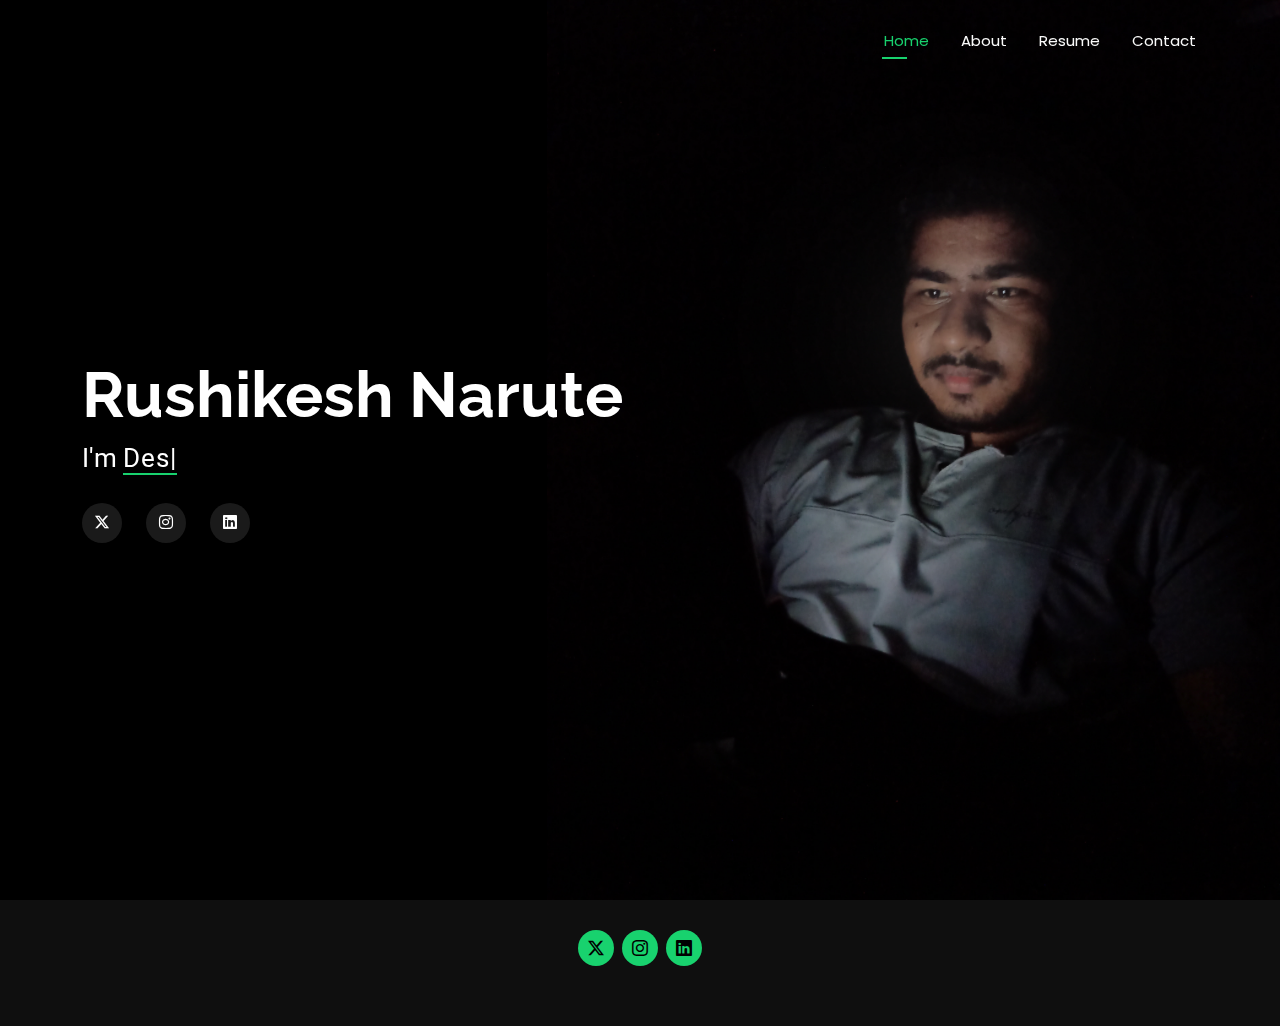
<file: task 1/index.html>
<!DOCTYPE html>
<html lang="en">

<head>
  <meta charset="utf-8">
  <meta content="width=device-width, initial-scale=1.0" name="viewport">
  <title>Rushikesh Narute</title>
  <meta name="description" content="">
  <meta name="keywords" content="">

  <link href="assets/img/favicon.jpg" rel="icon">
  <link href="assets/img/favicon.jpg" rel="apple-touch-icon">

  <link href="https://fonts.googleapis.com" rel="preconnect">
  <link href="https://fonts.gstatic.com" rel="preconnect" crossorigin>
  <link href="https://fonts.googleapis.com/css2?family=Roboto:ital,wght@0,100;0,300;0,400;0,500;0,700;0,900;1,100;1,300;1,400;1,500;1,700;1,900&family=Poppins:ital,wght@0,100;0,200;0,300;0,400;0,500;0,600;0,700;0,800;0,900;1,100;1,200;1,300;1,400;1,500;1,600;1,700;1,800;1,900&family=Raleway:ital,wght@0,100;0,200;0,300;0,400;0,500;0,600;0,700;0,800;0,900;1,100;1,200;1,300;1,400;1,500;1,600;1,700;1,800;1,900&display=swap" rel="stylesheet">

  <link href="assets/vendor/bootstrap/css/bootstrap.min.css" rel="stylesheet">
  <link href="assets/vendor/bootstrap-icons/bootstrap-icons.css" rel="stylesheet">
  <link href="assets/vendor/aos/aos.css" rel="stylesheet">
  <link href="assets/vendor/swiper/swiper-bundle.min.css" rel="stylesheet">
  <link href="assets/vendor/glightbox/css/glightbox.min.css" rel="stylesheet">

  <link href="assets/css/main.css" rel="stylesheet">

</head>

<body class="index-page">

  <header id="header" class="header d-flex align-items-center fixed-top">
    <div class="container-fluid container-xl position-relative d-flex align-items-center justify-content-between">

      <a href="index.html" class="logo d-flex align-items-center">
      </a>

      <nav id="navmenu" class="navmenu">
        <ul>
          <li><a href="index.html" class="active">Home</a></li>
          <li><a href="about.html">About</a></li>
          <li><a href="resume.html">Resume</a></li>
          <li><a href="contact.html">Contact</a></li>
        </ul>
        <i class="mobile-nav-toggle d-xl-none bi bi-list"></i>
      </nav>

    </div>
  </header>

  <main class="main">

    <section id="hero" class="hero section dark-background">

      <img src="assets/img/hero-bg.jpg" alt="" data-aos="fade-in">

      <div class="container" data-aos="zoom-out" data-aos-delay="100">
        <h2>Rushikesh Narute</h2>
        <p>I'm <span class="typed" data-typed-items="Designer, Developer, Photographer">Developer</span><span class="typed-cursor typed-cursor--blink"></span></p>
        <div class="social-links">
          <a href="https://x.com/Rushi1853725?s=09"><i class="bi bi-twitter-x"></i></a>
          <a href="https://www.instagram.com/rushi65432"><i class="bi bi-instagram"></i></a>
          <a href="https://www.linkedin.com/in/rushikesh-narute-98931825b"><i class="bi bi-linkedin"></i></a>
        </div>
      </div>

    </section>

  </main>

  <footer id="footer" class="footer dark-background">
    <div class="container">
      <div class="social-links d-flex justify-content-center">
        <a href="https://x.com/Rushi1853725?s=09"><i class="bi bi-twitter-x"></i></a>
        <a href="https://www.instagram.com/rushi65432"><i class="bi bi-instagram"></i></a>
        <a href="https://www.linkedin.com/in/rushikesh-narute-98931825b"><i class="bi bi-linkedin"></i></a>
      </div>
    </div>
  </footer>

  <a href="#" id="scroll-top" class="scroll-top d-flex align-items-center justify-content-center"><i class="bi bi-arrow-up-short"></i></a>

  <div id="preloader"></div>

  <script src="assets/vendor/bootstrap/js/bootstrap.bundle.min.js"></script>
  <script src="assets/vendor/php-email-form/validate.js"></script>
  <script src="assets/vendor/aos/aos.js"></script>
  <script src="assets/vendor/typed.js/typed.umd.js"></script>
  <script src="assets/vendor/purecounter/purecounter_vanilla.js"></script>
  <script src="assets/vendor/waypoints/noframework.waypoints.js"></script>
  <script src="assets/vendor/swiper/swiper-bundle.min.js"></script>
  <script src="assets/vendor/glightbox/js/glightbox.min.js"></script>
  <script src="assets/vendor/imagesloaded/imagesloaded.pkgd.min.js"></script>
  <script src="assets/vendor/isotope-layout/isotope.pkgd.min.js"></script>

  <script src="assets/js/main.js"></script>

</body>

</html>
</file>
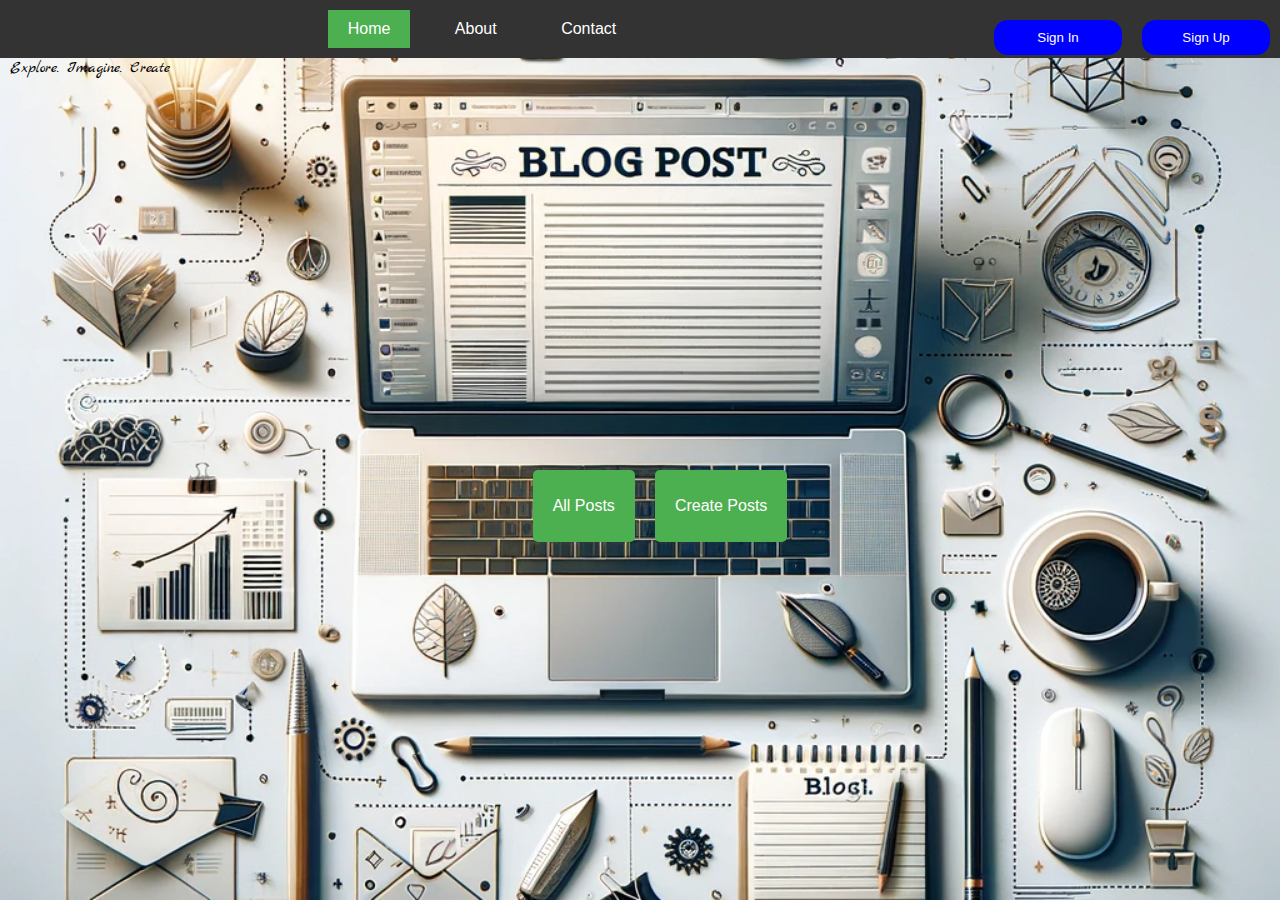
<file: task 2/index.html>
<!DOCTYPE html>
<html>

<head>

  <link href='css\header.css' rel='stylesheet' type='text/css'>

  <link href='css\index.css' rel='stylesheet' type='text/css'>

  <link href='css\font.css' rel='stylesheet' type='text/css'>

</head>

<body>
  <div id="main-container-div">

    <div class="header">
      <nav id="navmenu" class="navmenu">
        <ul>
          <li><a href="#" class="active">Home</a></li>
          <li><a href="#">About</a></li>
          <li><a href="#">Contact</a></li>
          <button id="signUpButton">Sign Up</button>
          <button id="signInButton">Sign In</button>
        </ul>
        <i class="mobile-nav-toggle d-xl-none bi bi-list"></i>
      </nav>

      <div class="subhead">Explore. Imagine. Create</div>
    </div>

    <div class="postButtons">

      <button class="postButtonsCentre" onclick="openBlogList()"> All Posts</button>
      <button class="postButtonsCentre" id="createPostButton">Create Posts</button>

    </div>
  </div>

  <div id="signInModal" class="modal">
    <form class="modal-content" action="">
      <span class="ModalClose" title="Close Modal">&times;</span>
      <h1>Welcome Back!</h1>
      <div class="modal-container">
        <hr>
        <label for="uname"><b>Username</b></label>
        <input type="text" placeholder="Enter Username" name="uname" required>
        <label for="psw"><b>Password</b></label>
        <input type="password" placeholder="Enter Password" name="psw" required>
        <div class="clearfix">
          <button type="submit" class="signup">Sign In</button>
        </div>
        <h4> Not a member? &nbsp;<a href="#" id='signUpHyperlink' onclick="showSignUpModal()">Sign Up</a></h4>
      </div>
    </form>
  </div>

  <div id="signUpModal" class="modal">
    <form class="modal-content" action="">
      <span class="close" title="Close Modal">&times;</span>
      <h1>Get Started</h1>
      <div class="modal-container">
        <hr>
        <label for="fullName"><b>Full name</b></label>
        <input type="text" placeholder="Enter Full name" name="fullName" required>
        <label for="uname"><b>Username</b></label>
        <input type="text" placeholder="Enter Username" name="uname" required>
        <label for="psw"><b>Password</b></label>
        <input type="password" placeholder="Enter Password" name="psw" required>
        <label for="psw-repeat"><b>Repeat Password</b></label>
        <input type="password" placeholder="Repeat Password" name="psw-repeat" required>
        <div class="clearfix">
          <button type="submit" class="signup">Sign Up</button>
        </div>
      </div>
    </form>
  </div>

  <div>

    <div id="createPostModal" class="Modal">
      <div class="postModalContent">

        <span class="ModalClose">&times;</span>
        <h1 class="ModalTitle">Pen Your Post</h1>

        <form>
          <h3><label class="labelText">Title:</label></h3>
          <input type="text" id="titleBox">
        </form>

        <div class="textArea">
          <h3><label class="labelText">Content:</label></h3>
          <textarea cols="50" rows="15" id="contentBox"></textarea>
        </div>

        <div class="container">
          <button id="createButton">Create</button>
        </div>


      </div>
    </div>

  </div>
  <script src="js\header.js"></script>
  <script src="js\index.js"></script>

</body>

</html>
</file>
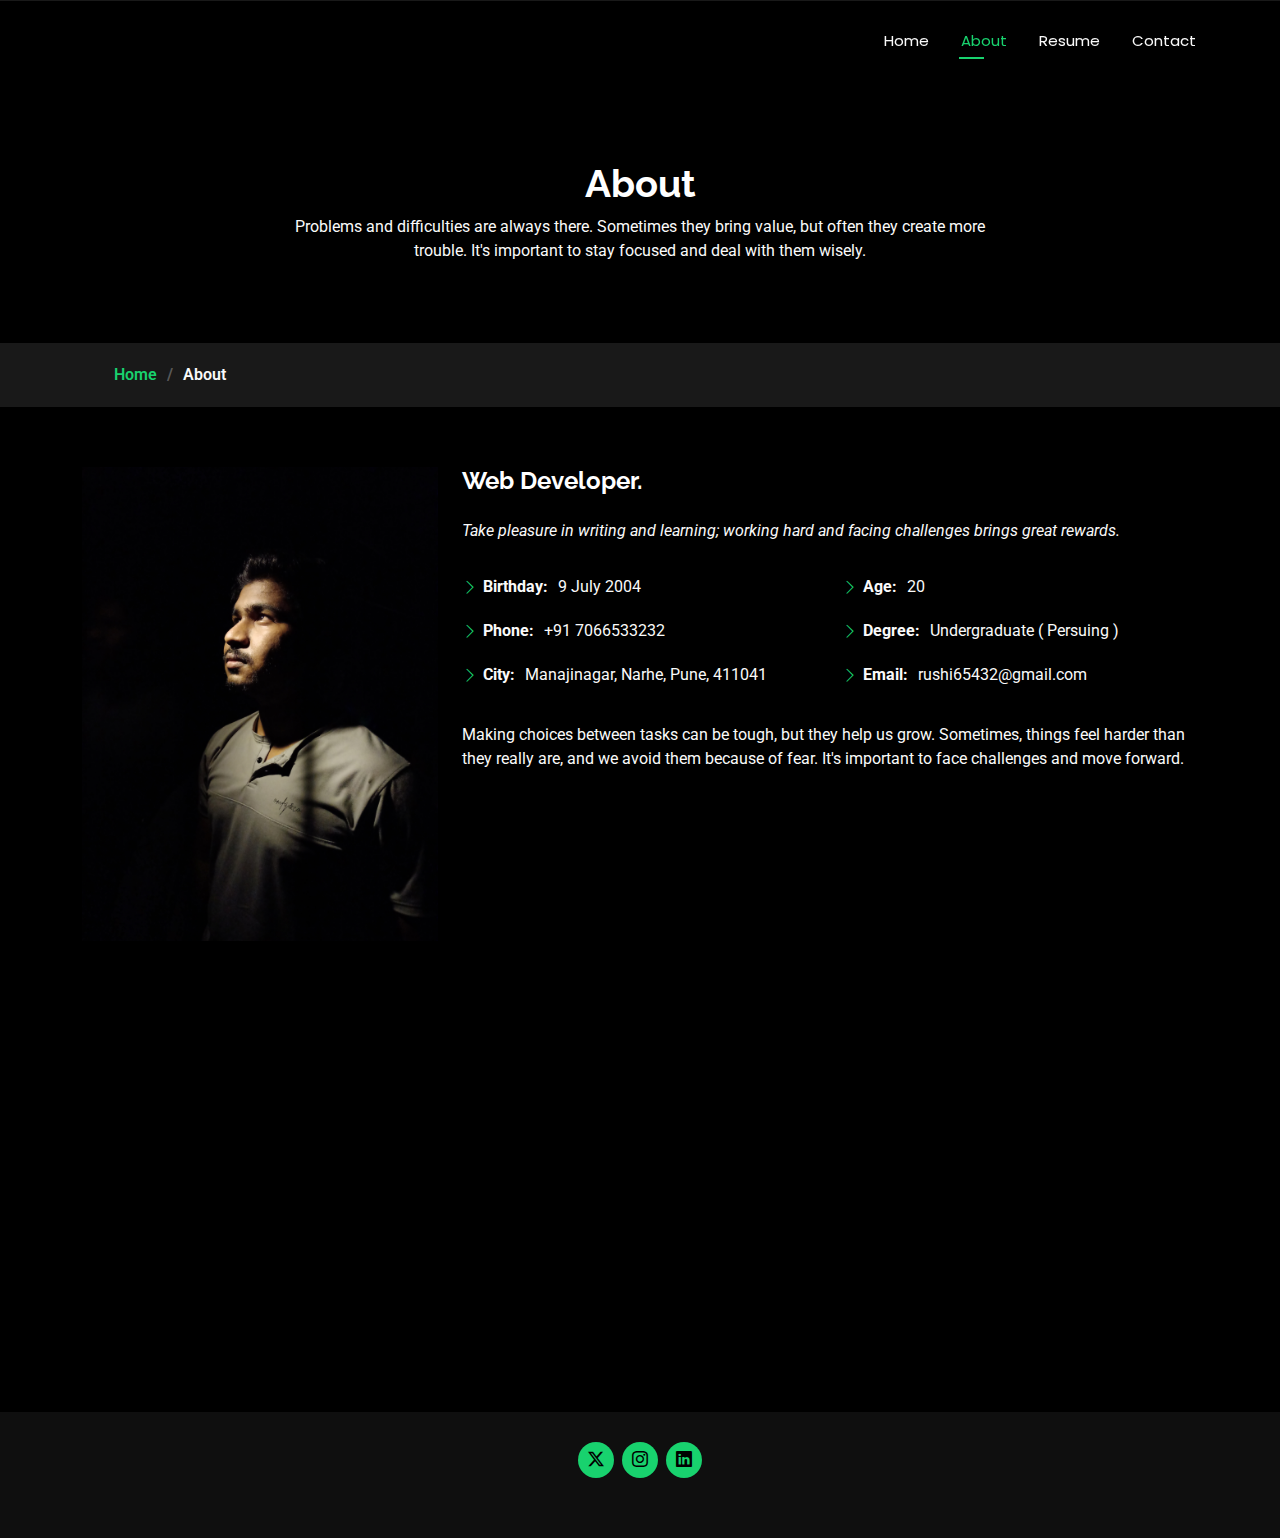
<file: task 1/about.html>
<!DOCTYPE html>
<html lang="en">

<head>
  <meta charset="utf-8">
  <meta content="width=device-width, initial-scale=1.0" name="viewport">
  <title>Rushikesh Narute</title>
  <meta name="description" content="">
  <meta name="keywords" content="">

  <link href="assets/img/favicon.jpg" rel="icon">
  <link href="assets/img/favicon.jpg" rel="apple-touch-icon">

  <link href="https://fonts.googleapis.com" rel="preconnect">
  <link href="https://fonts.gstatic.com" rel="preconnect" crossorigin>
  <link href="https://fonts.googleapis.com/css2?family=Roboto:ital,wght@0,100;0,300;0,400;0,500;0,700;0,900;1,100;1,300;1,400;1,500;1,700;1,900&family=Poppins:ital,wght@0,100;0,200;0,300;0,400;0,500;0,600;0,700;0,800;0,900;1,100;1,200;1,300;1,400;1,500;1,600;1,700;1,800;1,900&family=Raleway:ital,wght@0,100;0,200;0,300;0,400;0,500;0,600;0,700;0,800;0,900;1,100;1,200;1,300;1,400;1,500;1,600;1,700;1,800;1,900&display=swap" rel="stylesheet">

  <link href="assets/vendor/bootstrap/css/bootstrap.min.css" rel="stylesheet">
  <link href="assets/vendor/bootstrap-icons/bootstrap-icons.css" rel="stylesheet">
  <link href="assets/vendor/aos/aos.css" rel="stylesheet">
  <link href="assets/vendor/swiper/swiper-bundle.min.css" rel="stylesheet">
  <link href="assets/vendor/glightbox/css/glightbox.min.css" rel="stylesheet">

  <link href="assets/css/main.css" rel="stylesheet">

</head>

<body class="about-page">

  <header id="header" class="header d-flex align-items-center fixed-top">
    <div class="container-fluid container-xl position-relative d-flex align-items-center justify-content-between">

      <a href="index.html" class="logo d-flex align-items-center">
      </a>

      <nav id="navmenu" class="navmenu">
        <ul>
          <li><a href="index.html">Home</a></li>
          <li><a href="about.html" class="active">About</a></li>
          <li><a href="resume.html">Resume</a></li>
          <li><a href="contact.html">Contact</a></li>
        </ul>
        <i class="mobile-nav-toggle d-xl-none bi bi-list"></i>
      </nav>

    </div>
  </header>

  <main class="main">
    <div class="page-title" data-aos="fade">
      <div class="heading">
        <div class="container">
          <div class="row d-flex justify-content-center text-center">
            <div class="col-lg-8">
              <h1>About</h1>
              <p class="mb-0">Problems and difficulties are always there. Sometimes they bring value, but often they create more trouble. It's important to stay focused and deal with them wisely.</p>
            </div>
          </div>
        </div>
      </div>
      <nav class="breadcrumbs">
        <div class="container">
          <ol>
            <li><a href="index.html">Home</a></li>
            <li class="current">About</li>
          </ol>
        </div>
      </nav>
    </div>

    <section id="about" class="about section">

      <div class="container" data-aos="fade-up" data-aos-delay="100">

        <div class="row gy-4 justify-content-center">
          <div class="col-lg-4">
            <img src="assets/img/profile-img.jpg" class="img-fluid" alt="">
          </div>
          <div class="col-lg-8 content">
            <h2>Web Developer.</h2>
            <p class="fst-italic py-3">
              Take pleasure in writing and learning; working hard and facing challenges brings great rewards.
            </p>
            <div class="row">
              <div class="col-lg-6">
                <ul>
                  <li><i class="bi bi-chevron-right"></i> <strong>Birthday:</strong> <span>9 July 2004</span></li>
                  <li><i class="bi bi-chevron-right"></i> <strong>Phone:</strong> <span>+91 7066533232</span></li>
                  <li><i class="bi bi-chevron-right"></i> <strong>City:</strong> <span>Manajinagar, Narhe, Pune, 411041</span></li>
                </ul>
              </div>
              <div class="col-lg-6">
                <ul>
                  <li><i class="bi bi-chevron-right"></i> <strong>Age:</strong> <span>20</span></li>
                  <li><i class="bi bi-chevron-right"></i> <strong>Degree:</strong> <span>Undergraduate ( Persuing )</span></li>
                  <li><i class="bi bi-chevron-right"></i> <strong>Email:</strong> <span>rushi65432@gmail.com</span></li>
                </ul>
              </div>
            </div>
            <p class="py-3">
              Making choices between tasks can be tough, but they help us grow. Sometimes, things feel harder than they really are, and we avoid them because of fear. It's important to face challenges and move forward.
            </p>
          </div>
        </div>

      </div>

    </section>

    <section id="skills" class="skills section">

      <div class="container section-title" data-aos="fade-up">
        <h2>Skills</h2>
        <div><span>My</span> <span class="description-title">Skills</span></div>
      </div>

      <div class="container" data-aos="fade-up" data-aos-delay="100">

        <div class="row skills-content skills-animation">

          <div class="col-lg-6">

            <div class="progress">
              <span class="skill"><span>HTML</span> <i class="val">100%</i></span>
              <div class="progress-bar-wrap">
                <div class="progress-bar" role="progressbar" aria-valuenow="100" aria-valuemin="0" aria-valuemax="100"></div>
              </div>
            </div>

            <div class="progress">
              <span class="skill"><span>CSS</span> <i class="val">90%</i></span>
              <div class="progress-bar-wrap">
                <div class="progress-bar" role="progressbar" aria-valuenow="90" aria-valuemin="0" aria-valuemax="100"></div>
              </div>
            </div>

            <div class="progress">
              <span class="skill"><span>JavaScript</span> <i class="val">75%</i></span>
              <div class="progress-bar-wrap">
                <div class="progress-bar" role="progressbar" aria-valuenow="75" aria-valuemin="0" aria-valuemax="100"></div>
              </div>
            </div>

          </div>

          <div class="col-lg-6">

            <div class="progress">
              <span class="skill"><span>PHP</span> <i class="val">80%</i></span>
              <div class="progress-bar-wrap">
                <div class="progress-bar" role="progressbar" aria-valuenow="80" aria-valuemin="0" aria-valuemax="100"></div>
              </div>
            </div>

            <div class="progress">
              <span class="skill"><span>WordPress/CMS</span> <i class="val">90%</i></span>
              <div class="progress-bar-wrap">
                <div class="progress-bar" role="progressbar" aria-valuenow="90" aria-valuemin="0" aria-valuemax="100"></div>
              </div>
            </div>

            <div class="progress">
              <span class="skill"><span>Photoshop</span> <i class="val">55%</i></span>
              <div class="progress-bar-wrap">
                <div class="progress-bar" role="progressbar" aria-valuenow="55" aria-valuemin="0" aria-valuemax="100"></div>
              </div>
            </div>

          </div>

        </div>

      </div>

    </section>

    
  </main>

  <footer id="footer" class="footer dark-background">
    <div class="container">
      <div class="social-links d-flex justify-content-center">
        <a href="https://x.com/Rushi1853725?s=09"><i class="bi bi-twitter-x"></i></a>
        <a href="https://www.instagram.com/rushi65432"><i class="bi bi-instagram"></i></a>
        <a href="https://www.linkedin.com/in/rushikesh-narute-98931825b"><i class="bi bi-linkedin"></i></a>
      </div>
    </div>
  </footer>

  <a href="#" id="scroll-top" class="scroll-top d-flex align-items-center justify-content-center"><i class="bi bi-arrow-up-short"></i></a>

  <div id="preloader"></div>

  <script src="assets/vendor/bootstrap/js/bootstrap.bundle.min.js"></script>
  <script src="assets/vendor/php-email-form/validate.js"></script>
  <script src="assets/vendor/aos/aos.js"></script>
  <script src="assets/vendor/typed.js/typed.umd.js"></script>
  <script src="assets/vendor/purecounter/purecounter_vanilla.js"></script>
  <script src="assets/vendor/waypoints/noframework.waypoints.js"></script>
  <script src="assets/vendor/swiper/swiper-bundle.min.js"></script>
  <script src="assets/vendor/glightbox/js/glightbox.min.js"></script>
  <script src="assets/vendor/imagesloaded/imagesloaded.pkgd.min.js"></script>
  <script src="assets/vendor/isotope-layout/isotope.pkgd.min.js"></script>

  <script src="assets/js/main.js"></script>

</body>

</html>
</file>
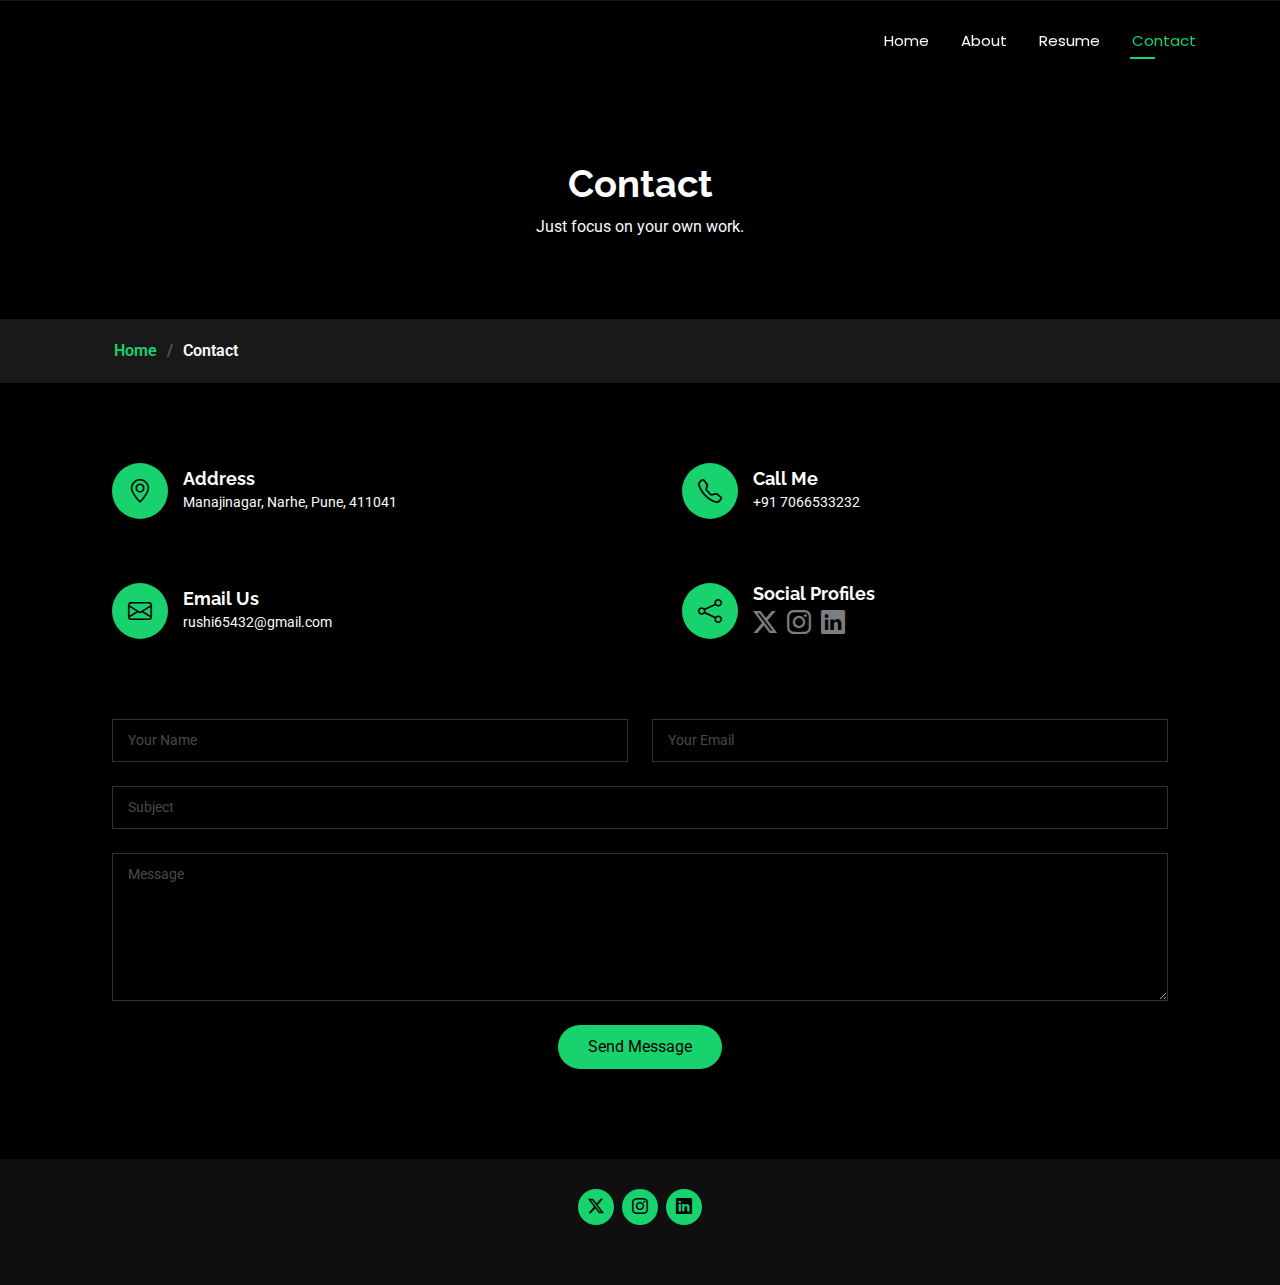
<file: task 1/contact.html>
<!DOCTYPE html>
<html lang="en">

<head>
  <meta charset="utf-8">
  <meta content="width=device-width, initial-scale=1.0" name="viewport">
  <title>Rushikesh Narute</title>
  <meta name="description" content="">
  <meta name="keywords" content="">

  <link href="assets/img/favicon.jpg" rel="icon">
  <link href="assets/img/favicon.jpg" rel="apple-touch-icon">

  <link href="https://fonts.googleapis.com" rel="preconnect">
  <link href="https://fonts.gstatic.com" rel="preconnect" crossorigin>
  <link href="https://fonts.googleapis.com/css2?family=Roboto:ital,wght@0,100;0,300;0,400;0,500;0,700;0,900;1,100;1,300;1,400;1,500;1,700;1,900&family=Poppins:ital,wght@0,100;0,200;0,300;0,400;0,500;0,600;0,700;0,800;0,900;1,100;1,200;1,300;1,400;1,500;1,600;1,700;1,800;1,900&family=Raleway:ital,wght@0,100;0,200;0,300;0,400;0,500;0,600;0,700;0,800;0,900;1,100;1,200;1,300;1,400;1,500;1,600;1,700;1,800;1,900&display=swap" rel="stylesheet">

  <link href="assets/vendor/bootstrap/css/bootstrap.min.css" rel="stylesheet">
  <link href="assets/vendor/bootstrap-icons/bootstrap-icons.css" rel="stylesheet">
  <link href="assets/vendor/aos/aos.css" rel="stylesheet">
  <link href="assets/vendor/swiper/swiper-bundle.min.css" rel="stylesheet">
  <link href="assets/vendor/glightbox/css/glightbox.min.css" rel="stylesheet">

  <link href="assets/css/main.css" rel="stylesheet">

</head>

<body class="contact-page">

  <header id="header" class="header d-flex align-items-center fixed-top">
    <div class="container-fluid container-xl position-relative d-flex align-items-center justify-content-between">

      <a href="index.html" class="logo d-flex align-items-center">
      </a>

      <nav id="navmenu" class="navmenu">
        <ul>
          <li><a href="index.html">Home</a></li>
          <li><a href="about.html">About</a></li>
          <li><a href="resume.html">Resume</a></li>
          <li><a href="contact.html" class="active">Contact</a></li>
        </ul>
        <i class="mobile-nav-toggle d-xl-none bi bi-list"></i>
      </nav>

    </div>
  </header>

  <main class="main">

    <div class="page-title" data-aos="fade">
      <div class="heading">
        <div class="container">
          <div class="row d-flex justify-content-center text-center">
            <div class="col-lg-8">
              <h1>Contact</h1>
              <p class="mb-0">Just focus on your own work.</p>
            </div>
          </div>
        </div>
      </div>
      <nav class="breadcrumbs">
        <div class="container">
          <ol>
            <li><a href="index.html">Home</a></li>
            <li class="current">Contact</li>
          </ol>
        </div>
      </nav>
    </div>

    <section id="contact" class="contact section">

      <div class="container" data-aos="fade-up" data-aos-delay="100">

        <div class="row gy-4">

          <div class="col-md-6">
            <div class="info-item d-flex align-items-center" data-aos="fade-up" data-aos-delay="200">
              <i class="icon bi bi-geo-alt flex-shrink-0"></i>
              <div>
                <h3>Address</h3>
                <p>Manajinagar, Narhe, Pune, 411041</p>
              </div>
            </div>
          </div>

          <div class="col-md-6">
            <div class="info-item d-flex align-items-center" data-aos="fade-up" data-aos-delay="300">
              <i class="icon bi bi-telephone flex-shrink-0"></i>
              <div>
                <h3>Call Me</h3>
                <p>+91 7066533232</p>
              </div>
            </div>
          </div>

          <div class="col-md-6">
            <div class="info-item d-flex align-items-center" data-aos="fade-up" data-aos-delay="400">
              <i class="icon bi bi-envelope flex-shrink-0"></i>
              <div>
                <h3>Email Us</h3>
                <p>rushi65432@gmail.com</p>
              </div>
            </div>
          </div>

          <div class="col-md-6">
            <div class="info-item d-flex align-items-center" data-aos="fade-up" data-aos-delay="500">
              <i class="icon bi bi-share flex-shrink-0"></i>
              <div>
                <h3>Social Profiles</h3>
                <div class="social-links">
                  <a href="https://x.com/Rushi1853725?s=09"><i class="bi bi-twitter-x"></i></a>
                  <a href="https://www.instagram.com/rushi65432"><i class="bi bi-instagram"></i></a>
                  <a href="https://www.linkedin.com/in/rushikesh-narute-98931825b"><i class="bi bi-linkedin"></i></a>
                </div>
              </div>
            </div>
          </div>

        </div>

        <form action="forms/contact.php" method="post" class="php-email-form" data-aos="fade-up" data-aos-delay="600">
          <div class="row gy-4">

            <div class="col-md-6">
              <input type="text" name="name" class="form-control" placeholder="Your Name" required="">
            </div>

            <div class="col-md-6 ">
              <input type="email" class="form-control" name="email" placeholder="Your Email" required="">
            </div>

            <div class="col-md-12">
              <input type="text" class="form-control" name="subject" placeholder="Subject" required="">
            </div>

            <div class="col-md-12">
              <textarea class="form-control" name="message" rows="6" placeholder="Message" required=""></textarea>
            </div>

            <div class="col-md-12 text-center">
              <div class="loading">Loading</div>
              <div class="error-message"></div>
              <div class="sent-message">Your message has been sent. Thank you!</div>

              <button type="submit">Send Message</button>
            </div>

          </div>
        </form>

      </div>

    </section>

  </main>

  <footer id="footer" class="footer dark-background">
    <div class="container">
      <div class="social-links d-flex justify-content-center">
        <a href="https://x.com/Rushi1853725?s=09"><i class="bi bi-twitter-x"></i></a>
        <a href="https://www.instagram.com/rushi65432"><i class="bi bi-instagram"></i></a>
        <a href="https://www.linkedin.com/in/rushikesh-narute-98931825b"><i class="bi bi-linkedin"></i></a>
      </div>
    </div>
  </footer>

  <a href="#" id="scroll-top" class="scroll-top d-flex align-items-center justify-content-center"><i class="bi bi-arrow-up-short"></i></a>

  <div id="preloader"></div>

  <script src="assets/vendor/bootstrap/js/bootstrap.bundle.min.js"></script>
  <script src="assets/vendor/php-email-form/validate.js"></script>
  <script src="assets/vendor/aos/aos.js"></script>
  <script src="assets/vendor/typed.js/typed.umd.js"></script>
  <script src="assets/vendor/purecounter/purecounter_vanilla.js"></script>
  <script src="assets/vendor/waypoints/noframework.waypoints.js"></script>
  <script src="assets/vendor/swiper/swiper-bundle.min.js"></script>
  <script src="assets/vendor/glightbox/js/glightbox.min.js"></script>
  <script src="assets/vendor/imagesloaded/imagesloaded.pkgd.min.js"></script>
  <script src="assets/vendor/isotope-layout/isotope.pkgd.min.js"></script>

  <script src="assets/js/main.js"></script>

</body>

</html>
</file>
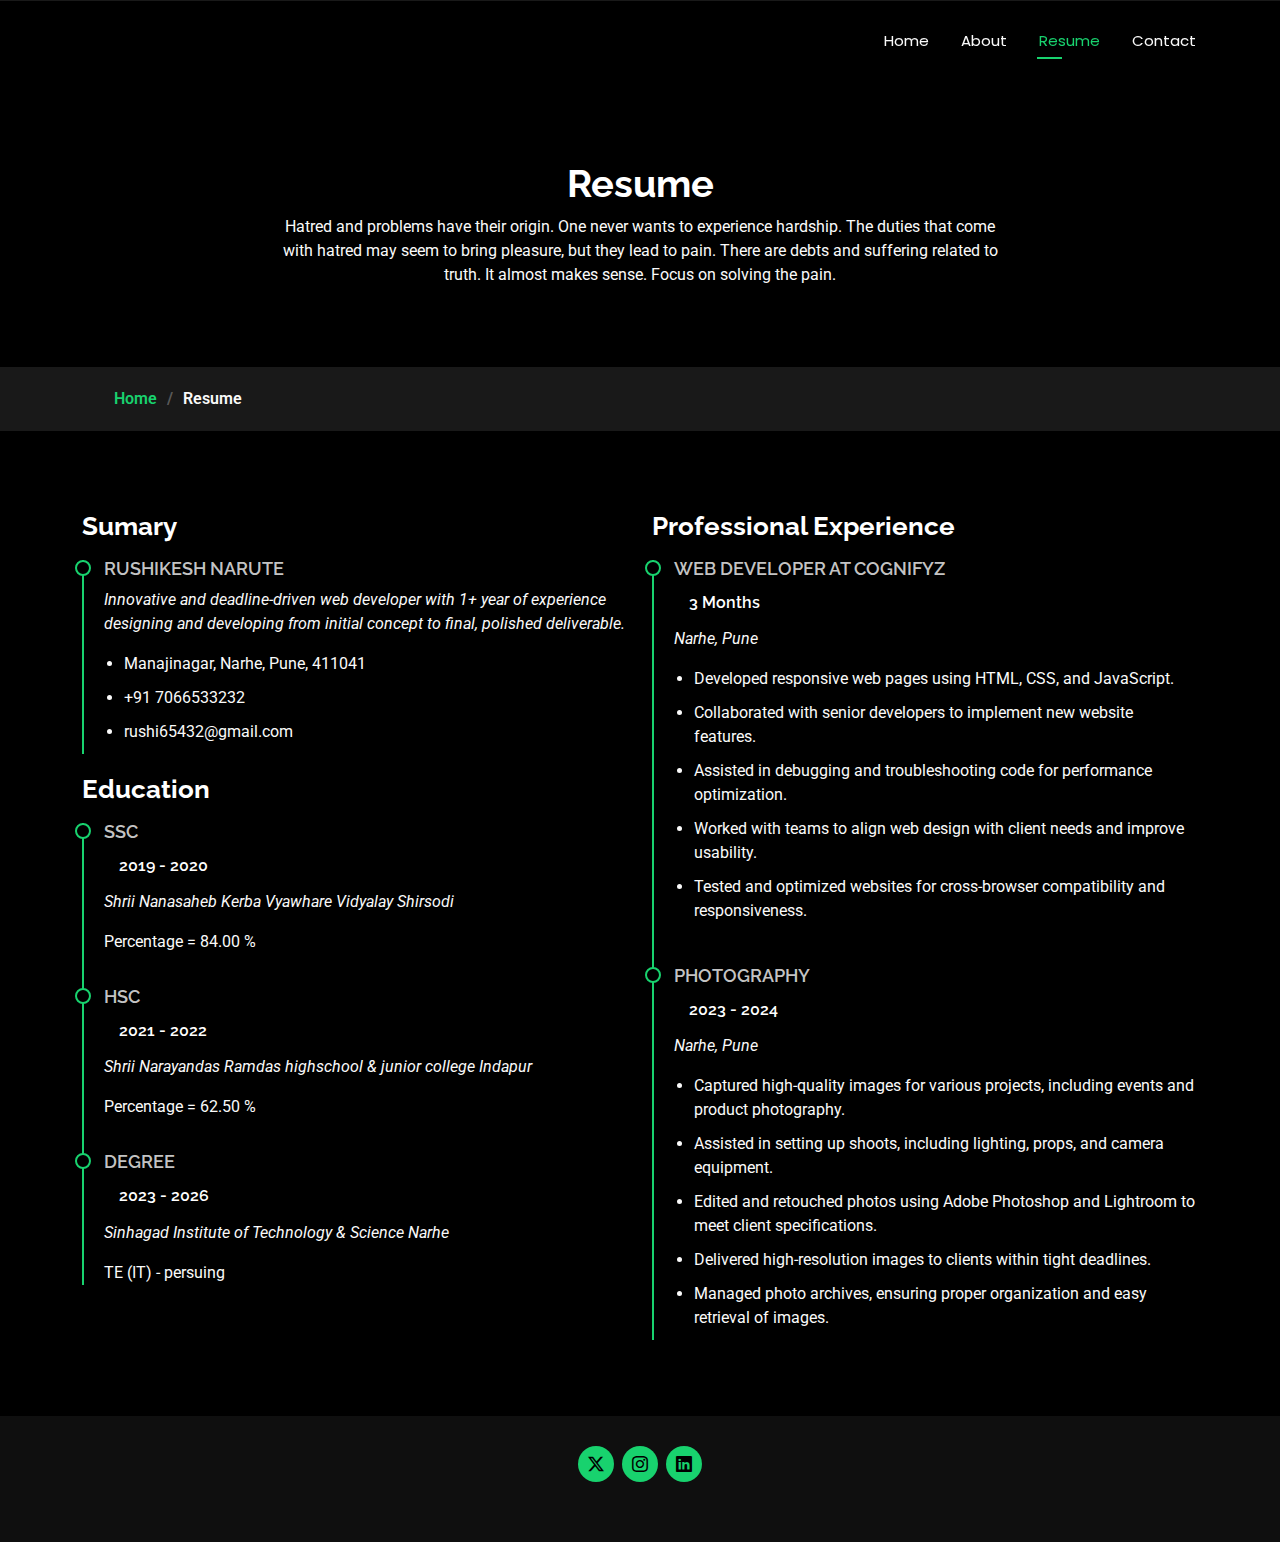
<file: task 1/resume.html>
<!DOCTYPE html>
<html lang="en">

<head>
  <meta charset="utf-8">
  <meta content="width=device-width, initial-scale=1.0" name="viewport">
  <title>Rushikesh Narute</title>
  <meta name="description" content="">
  <meta name="keywords" content="">

  <link href="assets/img/favicon.jpg" rel="icon">
  <link href="assets/img/favicon.jpg" rel="apple-touch-icon">

  <link href="https://fonts.googleapis.com" rel="preconnect">
  <link href="https://fonts.gstatic.com" rel="preconnect" crossorigin>
  <link href="https://fonts.googleapis.com/css2?family=Roboto:ital,wght@0,100;0,300;0,400;0,500;0,700;0,900;1,100;1,300;1,400;1,500;1,700;1,900&family=Poppins:ital,wght@0,100;0,200;0,300;0,400;0,500;0,600;0,700;0,800;0,900;1,100;1,200;1,300;1,400;1,500;1,600;1,700;1,800;1,900&family=Raleway:ital,wght@0,100;0,200;0,300;0,400;0,500;0,600;0,700;0,800;0,900;1,100;1,200;1,300;1,400;1,500;1,600;1,700;1,800;1,900&display=swap" rel="stylesheet">

  <link href="assets/vendor/bootstrap/css/bootstrap.min.css" rel="stylesheet">
  <link href="assets/vendor/bootstrap-icons/bootstrap-icons.css" rel="stylesheet">
  <link href="assets/vendor/aos/aos.css" rel="stylesheet">
  <link href="assets/vendor/swiper/swiper-bundle.min.css" rel="stylesheet">
  <link href="assets/vendor/glightbox/css/glightbox.min.css" rel="stylesheet">

  <link href="assets/css/main.css" rel="stylesheet">

</head>

<body class="resume-page">

  <header id="header" class="header d-flex align-items-center fixed-top">
    <div class="container-fluid container-xl position-relative d-flex align-items-center justify-content-between">

      <a href="index.html" class="logo d-flex align-items-center">
      </a>

      <nav id="navmenu" class="navmenu">
        <ul>
          <li><a href="index.html">Home</a></li>
          <li><a href="about.html">About</a></li>
          <li><a href="resume.html" class="active">Resume</a></li>
          <li><a href="contact.html">Contact</a></li>
        </ul>
        <i class="mobile-nav-toggle d-xl-none bi bi-list"></i>
      </nav>

    </div>
  </header>

  <main class="main">
    <div class="page-title" data-aos="fade">
      <div class="heading">
        <div class="container">
          <div class="row d-flex justify-content-center text-center">
            <div class="col-lg-8">
              <h1>Resume</h1>
              <p class="mb-0">Hatred and problems have their origin. One never wants to experience hardship. The duties that come with hatred may seem to bring pleasure, but they lead to pain. There are debts and suffering related to truth. It almost makes sense. Focus on solving the pain.</p>
            </div>
          </div>
        </div>
      </div>
      <nav class="breadcrumbs">
        <div class="container">
          <ol>
            <li><a href="index.html">Home</a></li>
            <li class="current">Resume</li>
          </ol>
        </div>
      </nav>
    </div>

    <section id="resume" class="resume section">

      <div class="container">

        <div class="row">

          <div class="col-lg-6" data-aos="fade-up" data-aos-delay="100">
            <h3 class="resume-title">Sumary</h3>

            <div class="resume-item pb-0">
              <h4>Rushikesh Narute</h4>
              <p><em>Innovative and deadline-driven web developer with 1+ year of experience designing and developing from initial concept to final, polished deliverable.</em></p>
              <ul>
                <li>Manajinagar, Narhe, Pune, 411041</li>
                <li>+91 7066533232</li>
                <li>rushi65432@gmail.com</li>
              </ul>
            </div>

            <h3 class="resume-title">Education</h3>
            <div class="resume-item">
              <h4>ssc</h4>
              <h5>2019 - 2020</h5>
              <p><em>Shrii Nanasaheb Kerba Vyawhare Vidyalay Shirsodi</em></p>
              <p>Percentage = 84.00 %</p>
            </div>

            <div class="resume-item">
              <h4>hSC</h4>
              <h5>2021 - 2022</h5>
              <p><em>Shrii Narayandas Ramdas highschool &amp; junior college Indapur</em></p>
              <p>Percentage = 62.50 %</p>
            </div>

            <div class="resume-item">
              <h4>degree</h4>
              <h5>2023 - 2026</h5>
              
              <p><em>Sinhagad Institute of Technology &amp; Science Narhe</em></p>
              <p>TE (IT) - persuing</p>
            </div>

          </div>

          <div class="col-lg-6" data-aos="fade-up" data-aos-delay="200">
            <h3 class="resume-title">Professional Experience</h3>
            <div class="resume-item">
              <h4>Web Developer at Cognifyz</h4>
              <h5>3 Months</h5>
              <p><em>Narhe, Pune </em></p>
              <ul>
                <li>Developed responsive web pages using HTML, CSS, and JavaScript.</li>
                <li>Collaborated with senior developers to implement new website features. </li>
                <li>Assisted in debugging and troubleshooting code for performance optimization.</li>
                <li>Worked with teams to align web design with client needs and improve usability.</li>
                <li>Tested and optimized websites for cross-browser compatibility and responsiveness.</li>
              </ul>
            </div>

            <div class="resume-item">
              <h4>Photography</h4>
              <h5>2023 - 2024</h5>
              <p><em>Narhe, Pune</em></p>
              <ul>
                <li>Captured high-quality images for various projects, including events and product photography.</li>
                <li>Assisted in setting up shoots, including lighting, props, and camera equipment.</li>
                <li>Edited and retouched photos using Adobe Photoshop and Lightroom to meet client specifications.</li>
                <li>Delivered high-resolution images to clients within tight deadlines.</li>
                <li>Managed photo archives, ensuring proper organization and easy retrieval of images.</li>
              </ul>
            </div>

          </div>

        </div>

      </div>

    </section>

  </main>

  <footer id="footer" class="footer dark-background">
    <div class="container">
      <div class="social-links d-flex justify-content-center">
        <a href="https://x.com/Rushi1853725?s=09"><i class="bi bi-twitter-x"></i></a>
        <a href="https://www.instagram.com/rushi65432"><i class="bi bi-instagram"></i></a>
        <a href="https://www.linkedin.com/in/rushikesh-narute-98931825b"><i class="bi bi-linkedin"></i></a>
      </div>
    </div>
  </footer>

  <a href="#" id="scroll-top" class="scroll-top d-flex align-items-center justify-content-center"><i class="bi bi-arrow-up-short"></i></a>

  <div id="preloader"></div>

  <script src="assets/vendor/bootstrap/js/bootstrap.bundle.min.js"></script>
  <script src="assets/vendor/php-email-form/validate.js"></script>
  <script src="assets/vendor/aos/aos.js"></script>
  <script src="assets/vendor/typed.js/typed.umd.js"></script>
  <script src="assets/vendor/purecounter/purecounter_vanilla.js"></script>
  <script src="assets/vendor/waypoints/noframework.waypoints.js"></script>
  <script src="assets/vendor/swiper/swiper-bundle.min.js"></script>
  <script src="assets/vendor/glightbox/js/glightbox.min.js"></script>
  <script src="assets/vendor/imagesloaded/imagesloaded.pkgd.min.js"></script>
  <script src="assets/vendor/isotope-layout/isotope.pkgd.min.js"></script>

  <script src="assets/js/main.js"></script>

</body>

</html>
</file>
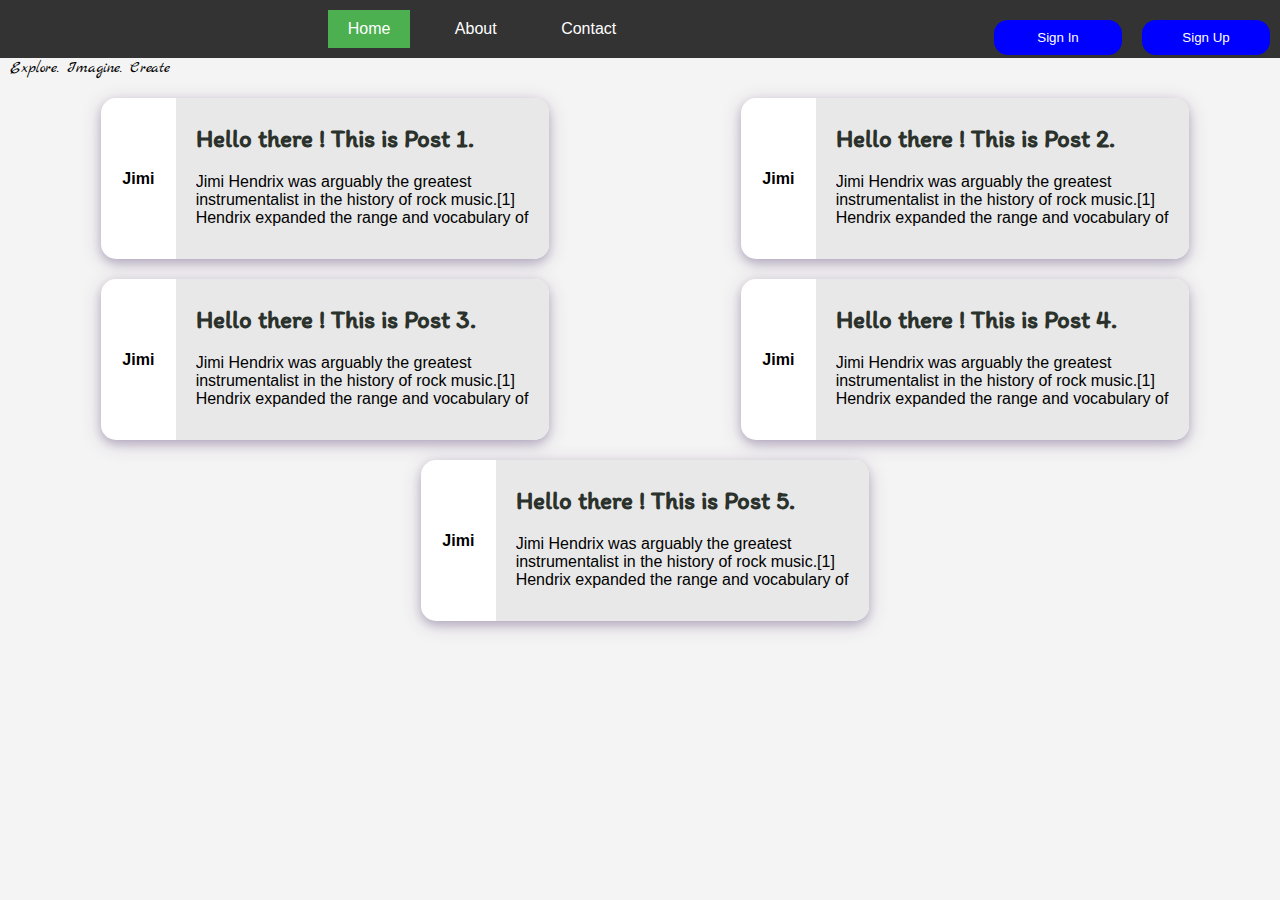
<file: task 2/html/bloglist.html>
<!DOCTYPE html>
<html>

<head>
    <meta name="viewport" content="width=device-width, initial-scale=1.0">
    <link href='..\css\bloglist.css' rel='stylesheet' type='text/css'>
    <link href='..\css\header.css' rel='stylesheet' type='text/css'>
    <link href='..\css\font.css' rel='stylesheet' type='text/css'>
    <link rel="stylesheet" href="..\font-awesome-4.7.0/css/font-awesome.min.css">
</head>

<body>
    <div class="header">
        <nav id="navmenu" class="navmenu">
            <ul>
                <li><a href="#" class="active">Home</a></li>
                <li><a href="#">About</a></li>
                <li><a href="#">Contact</a></li>
                <button id="signUpButton">Sign Up</button>
                <button id="signInButton">Sign In</button>
            </ul>
            <i class="mobile-nav-toggle d-xl-none bi bi-list"></i>
        </nav>
        <div class="subhead">Explore. Imagine. Create</div>
    </div>

    <div id="signInModal" class="modal">
        <form class="modal-content" action="">
            <span class="ModalClose" title="Close Modal">&times;</span>
            <h1>Welcome Back!</h1>
            <div class="modal-container">
                <hr>
                <label for="uname"><b>Username</b></label>
                <input type="text" placeholder="Enter Username" name="uname" required>
                <label for="psw"><b>Password</b></label>
                <input type="password" placeholder="Enter Password" name="psw" required>
                <div class="clearfix">
                    <button type="submit" class="signup">Sign In</button>
                </div>
                <h4> Not a member? &nbsp;<a href="#" id='signUpHyperlink' onclick="showSignUpModal()">Sign Up</a></h4>
            </div>
        </form>
    </div>

    <div id="signUpModal" class="modal">
        <form class="modal-content" action="">
            <span class="close" title="Close Modal">&times;</span>
            <h1>Get Started</h1>
            <div class="modal-container">
                <hr>
                <label for="fullName"><b>Full name</b></label>
                <input type="text" placeholder="Enter Full name" name="fullName" required>
                <label for="uname"><b>Username</b></label>
                <input type="text" placeholder="Enter Username" name="uname" required>
                <label for="psw"><b>Password</b></label>
                <input type="password" placeholder="Enter Password" name="psw" required>
                <label for="psw-repeat"><b>Repeat Password</b></label>
                <input type="password" placeholder="Repeat Password" name="psw-repeat" required>
                <div class="clearfix">
                    <button type="submit" class="signup">Sign Up</button>
                </div>
            </div>
        </form>
    </div>

    <div id="signup-modal" class="modal">
        <div class="modal-content">
            <div class="modal-header">
                <span class="close-signup">&times;</span>
                <h2>Get Started</h2>
            </div>
            <hr>
            <div class="modal-body">
                <form>
                    <div class="container">
                        <label for="full_name"><b>Full Name</b></label>
                        <input type="text" placeholder="Enter Full Name" name="full_name" required />

                        <label for="username"><b>Username</b></label>
                        <input type="text" placeholder="Enter Username" name="username" required />

                        <label for="psw"><b>Password</b></label>
                        <input type="password" placeholder="Enter Password" name="psw" required />

                        <label for="psw-confirm"><b>Confirm Password</b></label>
                        <input type="password" placeholder="Confirm Password" name="psw-confirm" required />

                        <button type="submit" class="signup-button">Sign Up</button>
                    </div>
                </form>
            </div>
        </div>
    </div>
    </div>

    <div class="allPostsContainer">
        <div class="post">
            <div class="post-left">
                <p class="post-username">Jimi</p>
            </div>
            <div class="post-content">
                <div class="post-delete">
                    <a class="deleteBlog"> <i class="fa fa-trash"></i>
                    </a>
                </div>
                <p class="post-title">Hello there ! This is Post 1. </p>
                <p class="post-desc">Jimi Hendrix was arguably the greatest instrumentalist in the history of rock
                    music.[1] Hendrix expanded the range and vocabulary of the electric guitar into areas no musician
                    had ever ventured before. His boundless drive, technical ability and creative application of such
                    effects as distortion forever transformed the sound of rock and roll. While creating his unique
                    musical voice and guitar style, Hendrix synthesized diverse genres, including blues, R&B, soul,
                    British rock, American folk music, 1950s rock and roll, psychedelic and jazz.</p>
                <div class="post-more">
                    <a href="post.html" style="color:inherit"> <i class='fa fa-ellipsis-h '></i>
                    </a>
                </div>
            </div>
        </div>

        <div class="post">
            <div class="post-left">
                <p class="post-username">Jimi</p>
            </div>
            <div class="post-content">
                <div class="post-delete">
                    <a class="deleteBlog"> <i class="fa fa-trash"></i>
                    </a>
                </div>
                <p class="post-title">Hello there ! This is Post 2. </p>
                <p class="post-desc">Jimi Hendrix was arguably the greatest instrumentalist in the history of rock
                    music.[1] Hendrix expanded the range and vocabulary of the electric guitar into areas no musician
                    had ever ventured before. His boundless drive, technical ability and creative application of such
                    effects as distortion forever transformed the sound of rock and roll. While creating his unique
                    musical voice and guitar style, Hendrix synthesized diverse genres, including blues, R&B, soul,
                    British rock, American folk music, 1950s rock and roll, psychedelic and jazz.</p>
                <div class="post-more">
                    <a href="post.html" style="color:inherit"> <i class='fa fa-ellipsis-h '></i>
                    </a>
                </div>
            </div>
        </div>

        <div class="post">
            <div class="post-left">
                <p class="post-username">Jimi</p>
            </div>
            <div class="post-content">
                <div class="post-delete">
                    <a class="deleteBlog"> <i class="fa fa-trash"></i>
                    </a>
                </div>
                <p class="post-title">Hello there ! This is Post 3. </p>
                <p class="post-desc">Jimi Hendrix was arguably the greatest instrumentalist in the history of rock
                    music.[1] Hendrix expanded the range and vocabulary of the electric guitar into areas no musician
                    had ever ventured before. His boundless drive, technical ability and creative application of such
                    effects as distortion forever transformed the sound of rock and roll. While creating his unique
                    musical voice and guitar style, Hendrix synthesized diverse genres, including blues, R&B, soul,
                    British rock, American folk music, 1950s rock and roll, psychedelic and jazz.</p>
                <div class="post-more">
                    <a href="post.html" style="color:inherit"> <i class='fa fa-ellipsis-h '></i>
                    </a>
                </div>
            </div>
        </div>

        <div class="post">
            <div class="post-left">
                <p class="post-username">Jimi</p>
            </div>
            <div class="post-content">
                <div class="post-delete">
                    <a class="deleteBlog"> <i class="fa fa-trash"></i>
                    </a>
                </div>
                <p class="post-title">Hello there ! This is Post 4. </p>
                <p class="post-desc">Jimi Hendrix was arguably the greatest instrumentalist in the history of rock
                    music.[1] Hendrix expanded the range and vocabulary of the electric guitar into areas no musician
                    had ever ventured before. His boundless drive, technical ability and creative application of such
                    effects as distortion forever transformed the sound of rock and roll. While creating his unique
                    musical voice and guitar style, Hendrix synthesized diverse genres, including blues, R&B, soul,
                    British rock, American folk music, 1950s rock and roll, psychedelic and jazz.</p>
                <div class="post-more">
                    <a href="post.html" style="color:inherit"> <i class='fa fa-ellipsis-h '></i>
                    </a>
                </div>
            </div>
        </div>

        <div class="post">
            <div class="post-left">
                <p class="post-username">Jimi</p>
            </div>
            <div class="post-content">
                <div class="post-delete">
                    <a class="deleteBlog"> <i class="fa fa-trash"></i>
                    </a>
                </div>
                <p class="post-title">Hello there ! This is Post 5. </p>
                <p class="post-desc">Jimi Hendrix was arguably the greatest instrumentalist in the history of rock
                    music.[1] Hendrix expanded the range and vocabulary of the electric guitar into areas no musician
                    had ever ventured before. His boundless drive, technical ability and creative application of such
                    effects as distortion forever transformed the sound of rock and roll. While creating his unique
                    musical voice and guitar style, Hendrix synthesized diverse genres, including blues, R&B, soul,
                    British rock, American folk music, 1950s rock and roll, psychedelic and jazz.</p>
                <div class="post-more">
                    <a href="post.html" style="color:inherit"> <i class='fa fa-ellipsis-h '></i>
                    </a>
                </div>
            </div>
        </div>
    </div>

    <div id="modalPopUp" class="modal">
        <div class="blog-modal-content">
            <h3>Are you sure you want to delete this post?</h3>
            <button id="modal_confirm" type="submit">Yes</button>
            <button id="modal_cancel" type="submit">No</button>
        </div>
    </div>

    <script src="..\js\bloglist.js"></script>
    <script src="..\js\header.js"></script>
</body>

</html>
</file>
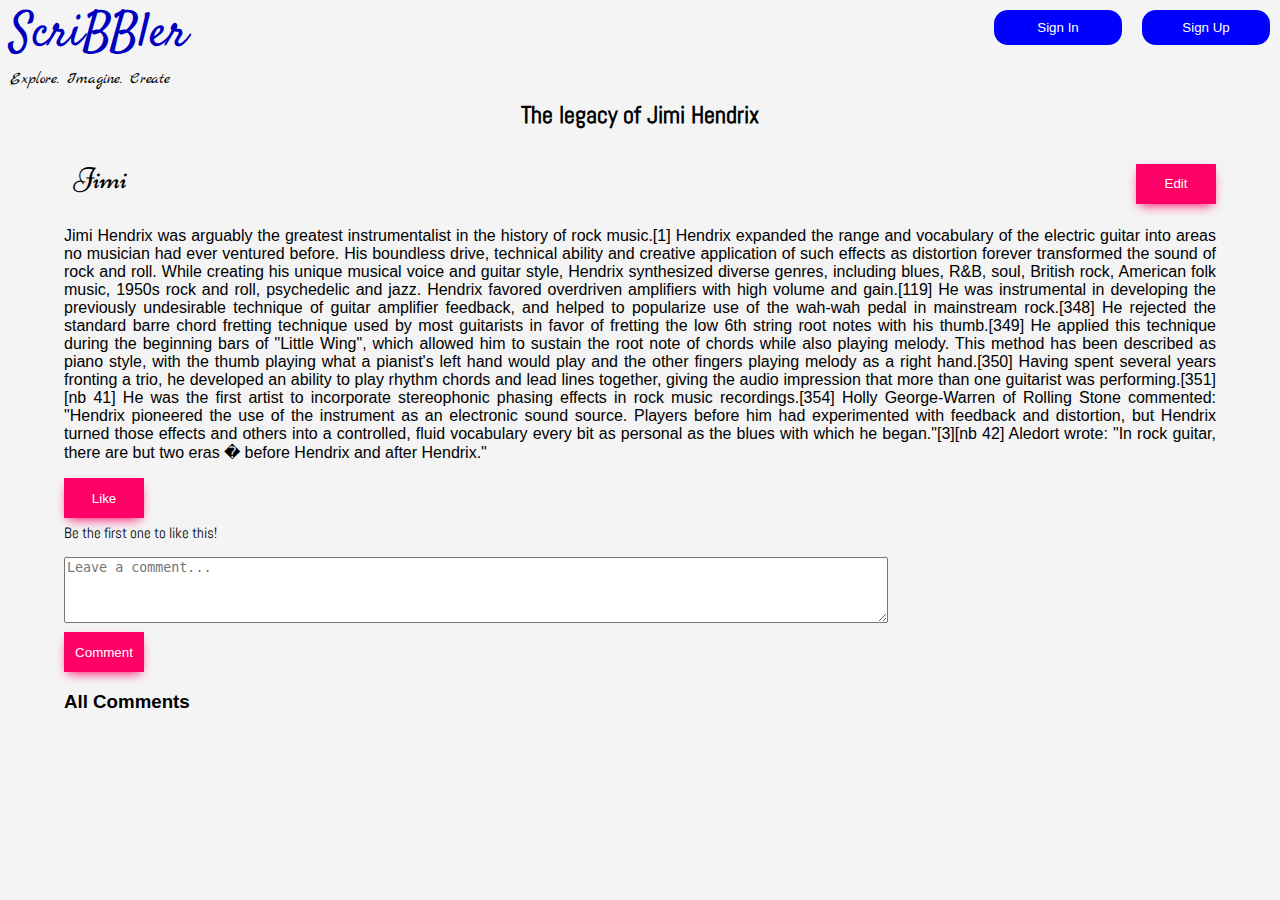
<file: task 2/html/post.html>
<!DOCTYPE html>

<head>
    <link href='..\css\post.css' rel='stylesheet' type='text/css'>
    <link href='..\css\header.css' rel='stylesheet' type='text/css'>
    <link rel="stylesheet" href="..\font-awesome-4.7.0/css/font-awesome.min.css">
    <link href='..\css\font.css' rel='stylesheet' type='text/css'>
    <style>
    </style>
</head>

<body>
    <div class="header">
        <span class="heading">ScriBBler</span>
        <button id="signUpButton">Sign Up</button>
        <button id="signInButton">Sign In</button>

        <div class="subhead">Explore. Imagine. Create</div>
    </div>

    <div id="signInModal" class="modal">
        <form class="modal-content" action="">
            <span class="ModalClose" title="Close Modal">&times;</span>
            <h1>Welcome Back!</h1>
            <div class="modal-container">
                <hr>
                <label for="uname"><b>Username</b></label>
                <input type="text" placeholder="Enter Username" name="uname" required>
                <label for="psw"><b>Password</b></label>
                <input type="password" placeholder="Enter Password" name="psw" required>
                <div class="clearfix">
                    <button type="submit" class="signup">Sign In</button>
                </div>
                <h4> Not a member? &nbsp;<a href="#" id='signUpHyperlink' onclick="showSignUpModal()">Sign Up</a></h4>
            </div>
        </form>
    </div>

    <div id="signUpModal" class="modal">
        <form class="modal-content" action="">
            <span class="close" title="Close Modal">&times;</span>
            <h1>Get Started</h1>
            <div class="modal-container">
                <hr>
                <label for="fullName"><b>Full name</b></label>
                <input type="text" placeholder="Enter Full name" name="fullName" required>
                <label for="uname"><b>Username</b></label>
                <input type="text" placeholder="Enter Username" name="uname" required>
                <label for="psw"><b>Password</b></label>
                <input type="password" placeholder="Enter Password" name="psw" required>
                <label for="psw-repeat"><b>Repeat Password</b></label>
                <input type="password" placeholder="Repeat Password" name="psw-repeat" required>
                <div class="clearfix">
                    <button type="submit" class="signup">Sign Up</button>
                </div>
            </div>
        </form>
    </div>

    <div class="blogContent">
        <div id="blogTitle" class="blogTite">
            <h id="blogTitleNew">The legacy of Jimi Hendrix</h>
        </div>

        <div class="blogAuthor">
            <div class="blogEdit" onclick="toggleEditSave()">
                <button type="button" class="button" id="editOrSave"><span>Edit</span></button>
            </div>
            <p>Jimi</p>
        </div>
        <div class="blogText">
            <p id="blogBody">
                Jimi Hendrix was arguably the greatest instrumentalist in the history of rock music.[1] Hendrix expanded
                the range and vocabulary of the electric guitar into areas no musician had ever ventured before. His
                boundless drive, technical ability and creative application of such effects as distortion forever
                transformed the sound of rock and roll. While creating his unique musical voice and guitar style,
                Hendrix synthesized diverse genres, including blues, R&B, soul, British rock, American folk music, 1950s
                rock and roll, psychedelic and jazz. Hendrix favored overdriven amplifiers with high volume and
                gain.[119] He was instrumental in developing the previously undesirable technique of guitar amplifier
                feedback, and helped to popularize use of the wah-wah pedal in mainstream rock.[348] He rejected the
                standard barre chord fretting technique used by most guitarists in favor of fretting the low 6th string
                root notes with his thumb.[349] He applied this technique during the beginning bars of "Little Wing",
                which allowed him to sustain the root note of chords while also playing melody. This method has been
                described as piano style, with the thumb playing what a pianist's left hand would play and the other
                fingers playing melody as a right hand.[350] Having spent several years fronting a trio, he developed an
                ability to play rhythm chords and lead lines together, giving the audio impression that more than one
                guitarist was performing.[351][nb 41] He was the first artist to incorporate stereophonic phasing
                effects in rock music recordings.[354] Holly George-Warren of Rolling Stone commented: "Hendrix
                pioneered the use of the instrument as an electronic sound source. Players before him had experimented
                with feedback and distortion, but Hendrix turned those effects and others into a controlled, fluid
                vocabulary every bit as personal as the blues with which he began."[3][nb 42] Aledort wrote: "In rock
                guitar, there are but two eras � before Hendrix and after Hendrix."
            </p>
        </div>
        <div>
            <button class="button" id="button2" onclick="toggleLike()"><span>Like</span>
            </button>
            <p id="counterliked">Be the first one to like this!</p>
        </div>
        <div class="commentPost">
            <textarea id="txtCommentCommentPost" rows="4" cols="100" placeholder="Leave a comment..."></textarea>
            <br>
            <button class='button comment' onclick="addComment()">Comment</button>
        </div>
        <div class="commentSection">
            <h3>All Comments</h3>
            <div id="listAllComments">

            </div>
        </div>
        <script src="..\js\post.js" defer></script>
        <script src="..\js\header.js">
        </script>
</body>
</file>
<file: task 1/assets/css/main.css>
/**
* Template Name: Personal
* Template URL: https://bootstrapmade.com/personal-free-resume-bootstrap-template/
* Updated: Nov 04 2024 with Bootstrap v5.3.3
* Author: BootstrapMade.com
* License: https://bootstrapmade.com/license/
*/

/*--------------------------------------------------------------
# Font & Color Variables
# Help: https://bootstrapmade.com/color-system/
--------------------------------------------------------------*/
/* Fonts */
:root {
  --default-font: "Roboto",  system-ui, -apple-system, "Segoe UI", Roboto, "Helvetica Neue", Arial, "Noto Sans", "Liberation Sans", sans-serif, "Apple Color Emoji", "Segoe UI Emoji", "Segoe UI Symbol", "Noto Color Emoji";
  --heading-font: "Raleway",  sans-serif;
  --nav-font: "Poppins",  sans-serif;
}

/* Global Colors - The following color variables are used throughout the website. Updating them here will change the color scheme of the entire website */
:root { 
  --background-color: #000000; /* Background color for the entire website, including individual sections */
  --default-color: #fafafa; /* Default color used for the majority of the text content across the entire website */
  --heading-color: #ffffff; /* Color for headings, subheadings and title throughout the website */
  --accent-color: #18d26e; /* Accent color that represents your brand on the website. It's used for buttons, links, and other elements that need to stand out */
  --surface-color: #1a1a1a; /* The surface color is used as a background of boxed elements within sections, such as cards, icon boxes, or other elements that require a visual separation from the global background. */
  --contrast-color: #000000; /* Contrast color for text, ensuring readability against backgrounds of accent, heading, or default colors. */
}

/* Nav Menu Colors - The following color variables are used specifically for the navigation menu. They are separate from the global colors to allow for more customization options */
:root {
  --nav-color: #fafafa;  /* The default color of the main navmenu links */
  --nav-hover-color: #18d26e; /* Applied to main navmenu links when they are hovered over or active */
  --nav-mobile-background-color: #1a1a1a; /* Used as the background color for mobile navigation menu */
  --nav-dropdown-background-color: #1a1a1a; /* Used as the background color for dropdown items that appear when hovering over primary navigation items */
  --nav-dropdown-color: #fafafa; /* Used for navigation links of the dropdown items in the navigation menu. */
  --nav-dropdown-hover-color: #18d26e; /* Similar to --nav-hover-color, this color is applied to dropdown navigation links when they are hovered over. */
}

/* Color Presets - These classes override global colors when applied to any section or element, providing reuse of the sam color scheme. */

.light-background {
  --background-color: #1a1a1a;
  --surface-color: #343434;
}

.dark-background {
  --background-color: rgba(15, 15, 15, 0.975);
  --default-color: #ffffff;
  --heading-color: #ffffff;
  --surface-color: #292929f9;
  --contrast-color: #000000;
}

/* Smooth scroll */
:root {
  scroll-behavior: smooth;
}

/*--------------------------------------------------------------
# General Styling & Shared Classes
--------------------------------------------------------------*/
body {
  color: var(--default-color);
  background-color: var(--background-color);
  font-family: var(--default-font);
}

a {
  color: var(--accent-color);
  text-decoration: none;
  transition: 0.3s;
}

a:hover {
  color: color-mix(in srgb, var(--accent-color), transparent 25%);
  text-decoration: none;
}

h1,
h2,
h3,
h4,
h5,
h6 {
  color: var(--heading-color);
  font-family: var(--heading-font);
}

/* PHP Email Form Messages
------------------------------*/
.php-email-form .error-message {
  display: none;
  background: #df1529;
  color: #ffffff;
  text-align: left;
  padding: 15px;
  margin-bottom: 24px;
  font-weight: 600;
}

.php-email-form .sent-message {
  display: none;
  color: #ffffff;
  background: #059652;
  text-align: center;
  padding: 15px;
  margin-bottom: 24px;
  font-weight: 600;
}

.php-email-form .loading {
  display: none;
  background: var(--surface-color);
  text-align: center;
  padding: 15px;
  margin-bottom: 24px;
}

.php-email-form .loading:before {
  content: "";
  display: inline-block;
  border-radius: 50%;
  width: 24px;
  height: 24px;
  margin: 0 10px -6px 0;
  border: 3px solid var(--accent-color);
  border-top-color: var(--surface-color);
  animation: php-email-form-loading 1s linear infinite;
}

@keyframes php-email-form-loading {
  0% {
    transform: rotate(0deg);
  }

  100% {
    transform: rotate(360deg);
  }
}

/*--------------------------------------------------------------
# Global Header
--------------------------------------------------------------*/
.header {
  --background-color: rgba(0, 0, 0, 0);
  color: var(--default-color);
  background-color: var(--background-color);
  padding: 15px 0;
  transition: all 0.5s;
  z-index: 997;
}

.header .logo {
  line-height: 1;
}

.header .logo img {
  max-height: 32px;
  margin-right: 8px;
}

.header .logo h1 {
  font-size: 30px;
  margin: 0;
  font-weight: 700;
  color: var(--heading-color);
}

.scrolled .header {
  box-shadow: 0px 0 18px rgba(0, 0, 0, 0.1);
}

/* Global Header on Scroll
------------------------------*/
.scrolled .header {
  --background-color: rgba(0, 0, 0, 0.8);
}

/*--------------------------------------------------------------
# Navigation Menu
--------------------------------------------------------------*/
/* Desktop Navigation */
@media (min-width: 1200px) {
  .navmenu {
    padding: 0;
  }

  .navmenu ul {
    margin: 0;
    padding: 0;
    display: flex;
    list-style: none;
    align-items: center;
  }

  .navmenu li {
    position: relative;
  }

  .navmenu>ul>li {
    white-space: nowrap;
    padding: 15px 14px;
  }

  .navmenu>ul>li:last-child {
    padding-right: 0;
  }

  .navmenu a,
  .navmenu a:focus {
    color: var(--nav-color);
    font-size: 15px;
    padding: 0 2px;
    font-family: var(--nav-font);
    font-weight: 400;
    display: flex;
    align-items: center;
    justify-content: space-between;
    white-space: nowrap;
    transition: 0.3s;
    position: relative;
  }

  .navmenu a i,
  .navmenu a:focus i {
    font-size: 12px;
    line-height: 0;
    margin-left: 5px;
    transition: 0.3s;
  }

  .navmenu>ul>li>a:before {
    content: "";
    position: absolute;
    height: 2px;
    bottom: -6px;
    left: 0;
    background-color: var(--nav-hover-color);
    visibility: hidden;
    width: 0px;
    transition: all 0.3s ease-in-out 0s;
  }

  .navmenu a:hover:before,
  .navmenu li:hover>a:before,
  .navmenu .active:before {
    visibility: visible;
    width: 25px;
  }

  .navmenu li:hover>a,
  .navmenu .active,
  .navmenu .active:focus {
    color: var(--nav-hover-color);
  }

  .navmenu .dropdown ul {
    margin: 0;
    padding: 10px 0;
    background: var(--nav-dropdown-background-color);
    display: block;
    position: absolute;
    visibility: hidden;
    left: 14px;
    top: 130%;
    opacity: 0;
    transition: 0.3s;
    border-radius: 4px;
    z-index: 99;
    box-shadow: 0px 0px 30px rgba(0, 0, 0, 0.1);
  }

  .navmenu .dropdown ul li {
    min-width: 200px;
  }

  .navmenu .dropdown ul a {
    padding: 10px 20px;
    font-size: 15px;
    text-transform: none;
    color: var(--nav-dropdown-color);
  }

  .navmenu .dropdown ul a i {
    font-size: 12px;
  }

  .navmenu .dropdown ul a:hover,
  .navmenu .dropdown ul .active:hover,
  .navmenu .dropdown ul li:hover>a {
    color: var(--nav-dropdown-hover-color);
  }

  .navmenu .dropdown:hover>ul {
    opacity: 1;
    top: 100%;
    visibility: visible;
  }

  .navmenu .dropdown .dropdown ul {
    top: 0;
    left: -90%;
    visibility: hidden;
  }

  .navmenu .dropdown .dropdown:hover>ul {
    opacity: 1;
    top: 0;
    left: -100%;
    visibility: visible;
  }
}

/* Mobile Navigation */
@media (max-width: 1199px) {
  .mobile-nav-toggle {
    color: var(--nav-color);
    font-size: 28px;
    line-height: 0;
    margin-right: 10px;
    cursor: pointer;
    transition: color 0.3s;
  }

  .navmenu {
    padding: 0;
    z-index: 9997;
  }

  .navmenu ul {
    display: none;
    list-style: none;
    position: absolute;
    inset: 60px 20px 20px 20px;
    padding: 10px 0;
    margin: 0;
    border-radius: 6px;
    background-color: var(--nav-mobile-background-color);
    border: 1px solid color-mix(in srgb, var(--default-color), transparent 90%);
    box-shadow: none;
    overflow-y: auto;
    transition: 0.3s;
    z-index: 9998;
  }

  .navmenu a,
  .navmenu a:focus {
    color: var(--nav-dropdown-color);
    padding: 10px 20px;
    font-family: var(--nav-font);
    font-size: 17px;
    font-weight: 500;
    display: flex;
    align-items: center;
    justify-content: space-between;
    white-space: nowrap;
    transition: 0.3s;
  }

  .navmenu a i,
  .navmenu a:focus i {
    font-size: 12px;
    line-height: 0;
    margin-left: 5px;
    width: 30px;
    height: 30px;
    display: flex;
    align-items: center;
    justify-content: center;
    border-radius: 50%;
    transition: 0.3s;
    background-color: color-mix(in srgb, var(--accent-color), transparent 90%);
  }

  .navmenu a i:hover,
  .navmenu a:focus i:hover {
    background-color: var(--accent-color);
    color: var(--contrast-color);
  }

  .navmenu a:hover,
  .navmenu .active,
  .navmenu .active:focus {
    color: var(--nav-dropdown-hover-color);
  }

  .navmenu .active i,
  .navmenu .active:focus i {
    background-color: var(--accent-color);
    color: var(--contrast-color);
    transform: rotate(180deg);
  }

  .navmenu .dropdown ul {
    position: static;
    display: none;
    z-index: 99;
    padding: 10px 0;
    margin: 10px 20px;
    background-color: var(--nav-dropdown-background-color);
    transition: all 0.5s ease-in-out;
  }

  .navmenu .dropdown ul ul {
    background-color: rgba(33, 37, 41, 0.1);
  }

  .navmenu .dropdown>.dropdown-active {
    display: block;
    background-color: rgba(33, 37, 41, 0.03);
  }

  .mobile-nav-active {
    overflow: hidden;
  }

  .mobile-nav-active .mobile-nav-toggle {
    color: #fff;
    position: absolute;
    font-size: 32px;
    top: 15px;
    right: 15px;
    margin-right: 0;
    z-index: 9999;
  }

  .mobile-nav-active .navmenu {
    position: fixed;
    overflow: hidden;
    inset: 0;
    background: rgba(33, 37, 41, 0.8);
    transition: 0.3s;
  }

  .mobile-nav-active .navmenu>ul {
    display: block;
  }
}

/*--------------------------------------------------------------
# Global Footer
--------------------------------------------------------------*/
.footer {
  color: var(--default-color);
  background-color: var(--background-color);
  font-size: 14px;
  text-align: center;
  padding: 30px 0;
  position: relative;
}

.footer h3 {
  font-size: 36px;
  font-weight: 700;
  position: relative;
  padding: 0;
  margin: 0 0 15px 0;
}

.footer p {
  font-size: 15;
  font-style: italic;
  padding: 0;
  margin: 0 0 30px 0;
}

.footer .social-links {
  margin: 0 0 30px 0;
}

.footer .social-links a {
  font-size: 16px;
  display: flex;
  align-items: center;
  justify-content: center;
  background: var(--accent-color);
  color: var(--contrast-color);
  line-height: 1;
  margin: 0 4px;
  border-radius: 50%;
  text-align: center;
  width: 36px;
  height: 36px;
  transition: 0.3s;
}

.footer .social-links a:hover {
  background: color-mix(in srgb, var(--accent-color), transparent 20%);
  text-decoration: none;
}

.footer .copyright {
  padding-top: 25px;
  border-top: 1px solid color-mix(in srgb, var(--default-color), transparent 90%);
}

.footer .credits {
  font-size: 13px;
  padding-top: 5px;
}

/*--------------------------------------------------------------
# Preloader
--------------------------------------------------------------*/
#preloader {
  position: fixed;
  inset: 0;
  z-index: 999999;
  overflow: hidden;
  background: var(--background-color);
  transition: all 0.6s ease-out;
}

#preloader:before {
  content: "";
  position: fixed;
  top: calc(50% - 30px);
  left: calc(50% - 30px);
  border: 6px solid #ffffff;
  border-color: var(--accent-color) transparent var(--accent-color) transparent;
  border-radius: 50%;
  width: 60px;
  height: 60px;
  animation: animate-preloader 1.5s linear infinite;
}

@keyframes animate-preloader {
  0% {
    transform: rotate(0deg);
  }

  100% {
    transform: rotate(360deg);
  }
}

/*--------------------------------------------------------------
# Scroll Top Button
--------------------------------------------------------------*/
.scroll-top {
  position: fixed;
  visibility: hidden;
  opacity: 0;
  right: 15px;
  bottom: -15px;
  z-index: 99999;
  background-color: var(--accent-color);
  width: 44px;
  height: 44px;
  border-radius: 50px;
  transition: all 0.4s;
}

.scroll-top i {
  font-size: 24px;
  color: var(--contrast-color);
  line-height: 0;
}

.scroll-top:hover {
  background-color: color-mix(in srgb, var(--accent-color), transparent 20%);
  color: var(--contrast-color);
}

.scroll-top.active {
  visibility: visible;
  opacity: 1;
  bottom: 15px;
}

/*--------------------------------------------------------------
# Disable aos animation delay on mobile devices
--------------------------------------------------------------*/
@media screen and (max-width: 768px) {
  [data-aos-delay] {
    transition-delay: 0 !important;
  }
}

/*--------------------------------------------------------------
# Global Page Titles & Breadcrumbs
--------------------------------------------------------------*/
.page-title {
  color: var(--default-color);
  background-color: var(--background-color);
  position: relative;
}

.page-title .heading {
  padding: 160px 0 80px 0;
  border-top: 1px solid color-mix(in srgb, var(--default-color), transparent 90%);
}

.page-title .heading h1 {
  font-size: 38px;
  font-weight: 700;
}

.page-title nav {
  background-color: color-mix(in srgb, var(--default-color), transparent 90%);
  padding: 20px 0;
}

.page-title nav ol {
  display: flex;
  flex-wrap: wrap;
  list-style: none;
  margin: 0;
  font-size: 16px;
  font-weight: 600;
}

.page-title nav ol li+li {
  padding-left: 10px;
}

.page-title nav ol li+li::before {
  content: "/";
  display: inline-block;
  padding-right: 10px;
  color: color-mix(in srgb, var(--default-color), transparent 70%);
}

/*--------------------------------------------------------------
# Global Sections
--------------------------------------------------------------*/
section,
.section {
  color: var(--default-color);
  background-color: var(--background-color);
  padding: 60px 0;
  scroll-margin-top: 100px;
  overflow: clip;
}

@media (max-width: 1199px) {

  section,
  .section {
    scroll-margin-top: 66px;
  }
}

/*--------------------------------------------------------------
# Global Section Titles
--------------------------------------------------------------*/
.section-title {
  padding-bottom: 60px;
  position: relative;
}

.section-title h2 {
  font-size: 14px;
  font-weight: 500;
  padding: 0;
  line-height: 1px;
  margin: 0;
  letter-spacing: 1.5px;
  text-transform: uppercase;
  color: color-mix(in srgb, var(--default-color), transparent 50%);
  position: relative;
}

.section-title h2::after {
  content: "";
  width: 120px;
  height: 1px;
  display: inline-block;
  background: var(--accent-color);
  margin: 4px 10px;
}

.section-title div {
  color: var(--heading-color);
  margin: 0;
  margin: 0;
  font-size: 28px;
  font-weight: 700;
  text-transform: uppercase;
  font-family: var(--heading-font);
}

/*--------------------------------------------------------------
# Hero Section
--------------------------------------------------------------*/
.hero {
  width: 100%;
  min-height: 100vh;
  position: relative;
  padding: 80px 0;
  display: flex;
  align-items: center;
  justify-content: center;
}

.hero img {
  position: absolute;
  inset: 0;
  display: block;
  width: 100%;
  height: 100%;
  object-fit: cover;
  z-index: 1;
}

.hero .container {
  position: relative;
  z-index: 3;
}

.hero h2 {
  margin: 0;
  font-size: 64px;
  font-weight: 700;
}

.hero p {
  margin: 5px 0 0 0;
  font-size: 26px;
}

.hero p span {
  letter-spacing: 1px;
  border-bottom: 2px solid var(--accent-color);
}

.hero .social-links {
  margin-top: 25px;
}

.hero .social-links a {
  background-color: color-mix(in srgb, var(--default-color), transparent 90%);
  color: var(--default-color);
  font-size: 14px;
  width: 40px;
  height: 40px;
  border-radius: 50px;
  display: inline-flex;
  align-items: center;
  justify-content: center;
  margin-right: 20px;
  transition: 0.3s;
}

.hero .social-links a:hover {
  background-color: var(--accent-color);
}

@media (max-width: 768px) {
  .hero h2 {
    font-size: 32px;
  }

  .hero p {
    font-size: 20px;
  }
}

/*--------------------------------------------------------------
# About Section
--------------------------------------------------------------*/
.about .content h2 {
  font-weight: 700;
  font-size: 24px;
}

.about .content ul {
  list-style: none;
  padding: 0;
}

.about .content ul li {
  margin-bottom: 20px;
  display: flex;
  align-items: center;
}

.about .content ul strong {
  margin-right: 10px;
}

.about .content ul i {
  font-size: 16px;
  margin-right: 5px;
  color: var(--accent-color);
  line-height: 0;
}

/*--------------------------------------------------------------
# Stats Section
--------------------------------------------------------------*/
.stats i {
  background-color: var(--surface-color);
  color: var(--accent-color);
  box-shadow: 0px 2px 25px rgba(0, 0, 0, 0.1);
  width: 54px;
  height: 54px;
  font-size: 24px;
  border-radius: 50px;
  border: 2px solid var(--background-color);
  display: inline-flex;
  align-items: center;
  justify-content: center;
  position: relative;
  z-index: 1;
}

.stats .stats-item {
  background-color: var(--surface-color);
  margin-top: -27px;
  padding: 30px 30px 25px 30px;
  width: 100%;
  position: relative;
  text-align: center;
  box-shadow: 0px 2px 35px rgba(0, 0, 0, 0.1);
  border-radius: 4px;
  z-index: 0;
}

.stats .stats-item span {
  font-size: 36px;
  display: block;
  font-weight: 700;
  color: color-mix(in srgb, var(--default-color), transparent 20%);
}

.stats .stats-item p {
  padding: 0;
  margin: 0;
  font-family: var(--heading-font);
  font-size: 16px;
}

/*--------------------------------------------------------------
# Skills Section
--------------------------------------------------------------*/
.skills .progress {
  height: 60px;
  display: block;
  background: none;
  border-radius: 0;
}

.skills .progress .skill {
  color: var(--heading-color);
  padding: 0;
  margin: 0 0 6px 0;
  text-transform: uppercase;
  display: block;
  font-weight: 600;
  font-family: var(--heading-font);
}

.skills .progress .skill .val {
  float: right;
  font-style: normal;
}

.skills .progress-bar-wrap {
  background: color-mix(in srgb, var(--default-color), transparent 90%);
  height: 10px;
}

.skills .progress-bar {
  width: 1px;
  height: 10px;
  transition: 0.9s;
  background-color: var(--accent-color);
}

/*--------------------------------------------------------------
# Interests Section
--------------------------------------------------------------*/
.interests .features-item {
  background-color: var(--surface-color);
  display: flex;
  align-items: center;
  padding: 20px;
  transition: 0.3s;
  border: 1px solid color-mix(in srgb, var(--default-color), transparent 90%);
  position: relative;
}

.interests .features-item i {
  font-size: 32px;
  padding-right: 10px;
  line-height: 0;
}

.interests .features-item h3 {
  font-weight: 700;
  margin: 0;
  padding: 0;
  line-height: 1;
  font-size: 16px;
}

.interests .features-item h3 a {
  color: var(--heading-color);
  transition: 0.3s;
}

.interests .features-item:hover {
  border-color: var(--accent-color);
}

.interests .features-item:hover h3 a {
  color: var(--accent-color);
}

/*--------------------------------------------------------------
# Testimonials Section
--------------------------------------------------------------*/
.testimonials .testimonials-carousel,
.testimonials .testimonials-slider {
  overflow: hidden;
}

.testimonials .testimonial-item {
  box-sizing: content-box;
  min-height: 320px;
}

.testimonials .testimonial-item .testimonial-img {
  width: 90px;
  border-radius: 50%;
  margin: -40px 0 0 40px;
  position: relative;
  z-index: 2;
  border: 6px solid var(--background-color);
}

.testimonials .testimonial-item h3 {
  font-size: 18px;
  font-weight: bold;
  margin: 10px 0 5px 45px;
}

.testimonials .testimonial-item h4 {
  font-size: 14px;
  color: color-mix(in srgb, var(--default-color), transparent 20%);
  margin: 0 0 0 45px;
}

.testimonials .testimonial-item .quote-icon-left,
.testimonials .testimonial-item .quote-icon-right {
  color: color-mix(in srgb, var(--accent-color), transparent 50%);
  font-size: 26px;
  line-height: 0;
}

.testimonials .testimonial-item .quote-icon-left {
  display: inline-block;
  left: -5px;
  position: relative;
}

.testimonials .testimonial-item .quote-icon-right {
  display: inline-block;
  right: -5px;
  position: relative;
  top: 10px;
  transform: scale(-1, -1);
}

.testimonials .testimonial-item p {
  font-style: italic;
  margin: 0 15px 0 15px;
  padding: 20px 20px 60px 20px;
  background: var(--surface-color);
  border-radius: 6px;
  position: relative;
  z-index: 1;
}

.testimonials .swiper-wrapper {
  height: auto;
}

.testimonials .swiper-pagination {
  margin-top: 20px;
  position: relative;
}

.testimonials .swiper-pagination .swiper-pagination-bullet {
  width: 12px;
  height: 12px;
  background-color: var(--background-color);
  opacity: 1;
  border: 1px solid var(--accent-color);
}

.testimonials .swiper-pagination .swiper-pagination-bullet-active {
  background-color: var(--accent-color);
}

/*--------------------------------------------------------------
# Resume Section
--------------------------------------------------------------*/
.resume .resume-title {
  color: var(--heading-color);
  font-size: 26px;
  font-weight: 700;
  margin-top: 20px;
  margin-bottom: 20px;
}

.resume .resume-item {
  padding: 0 0 20px 20px;
  margin-top: -2px;
  border-left: 2px solid var(--accent-color);
  position: relative;
}

.resume .resume-item h4 {
  line-height: 18px;
  font-size: 18px;
  font-weight: 600;
  text-transform: uppercase;
  color: color-mix(in srgb, var(--default-color), transparent 20%);
  margin-bottom: 10px;
}

.resume .resume-item h5 {
  font-size: 16px;
  padding: 5px 15px;
  display: inline-block;
  font-weight: 600;
  margin-bottom: 10px;
}

.resume .resume-item ul {
  padding-left: 20px;
}

.resume .resume-item ul li {
  padding-bottom: 10px;
}

.resume .resume-item:last-child {
  padding-bottom: 0;
}

.resume .resume-item::before {
  content: "";
  position: absolute;
  width: 16px;
  height: 16px;
  border-radius: 50px;
  left: -9px;
  top: 0;
  background: var(--background-color);
  border: 2px solid var(--accent-color);
}

/*--------------------------------------------------------------
# Services Section
--------------------------------------------------------------*/
.services .service-item {
  background-color: var(--surface-color);
  text-align: center;
  padding: 80px 20px;
  transition: all ease-in-out 0.3s;
  height: 100%;
}

.services .service-item .icon {
  margin: 0 auto;
  width: 64px;
  height: 64px;
  background: var(--accent-color);
  border-radius: 4px;
  display: flex;
  align-items: center;
  justify-content: center;
  margin-bottom: 20px;
  transition: 0.3s;
  transform-style: preserve-3d;
}

.services .service-item .icon i {
  color: var(--contrast-color);
  font-size: 28px;
  transition: ease-in-out 0.3s;
}

.services .service-item .icon::before {
  position: absolute;
  content: "";
  left: -8px;
  top: -8px;
  height: 100%;
  width: 100%;
  background: color-mix(in srgb, var(--accent-color), transparent 80%);
  border-radius: 5px;
  transition: all 0.3s ease-out 0s;
  transform: translateZ(-1px);
}

.services .service-item h3 {
  font-weight: 700;
  margin: 10px 0 15px 0;
  font-size: 22px;
}

.services .service-item p {
  line-height: 24px;
  font-size: 14px;
  margin-bottom: 0;
}

.services .service-item:hover {
  background: var(--accent-color);
  border-color: var(--accent-color);
}

.services .service-item:hover .icon {
  background: var(--surface-color);
}

.services .service-item:hover .icon i {
  color: var(--accent-color);
}

.services .service-item:hover .icon::before {
  background: color-mix(in srgb, var(--background-color), transparent 70%);
}

.services .service-item:hover h3,
.services .service-item:hover p {
  color: var(--contrast-color);
}

/*--------------------------------------------------------------
# Service Details Section
--------------------------------------------------------------*/
.service-details .services-list {
  background-color: var(--surface-color);
  padding: 10px 30px;
  border: 1px solid color-mix(in srgb, var(--default-color), transparent 90%);
  margin-bottom: 20px;
}

.service-details .services-list a {
  display: block;
  line-height: 1;
  padding: 8px 0 8px 15px;
  border-left: 3px solid color-mix(in srgb, var(--default-color), transparent 70%);
  margin: 20px 0;
  color: color-mix(in srgb, var(--default-color), transparent 20%);
  transition: 0.3s;
}

.service-details .services-list a.active {
  color: var(--heading-color);
  font-weight: 700;
  border-color: var(--accent-color);
}

.service-details .services-list a:hover {
  border-color: var(--accent-color);
}

.service-details .services-img {
  margin-bottom: 20px;
}

.service-details h3 {
  font-size: 26px;
  font-weight: 700;
}

.service-details h4 {
  font-size: 20px;
  font-weight: 700;
}

.service-details p {
  font-size: 15px;
}

.service-details ul {
  list-style: none;
  padding: 0;
  font-size: 15px;
}

.service-details ul li {
  padding: 5px 0;
  display: flex;
  align-items: center;
}

.service-details ul i {
  font-size: 20px;
  margin-right: 8px;
  color: var(--accent-color);
}

/*--------------------------------------------------------------
# Portfolio Section
--------------------------------------------------------------*/
.portfolio .portfolio-filters {
  padding: 0;
  margin: 0 auto 20px auto;
  list-style: none;
  text-align: center;
}

.portfolio .portfolio-filters li {
  cursor: pointer;
  display: inline-block;
  padding: 0;
  font-size: 18px;
  font-weight: 500;
  margin: 0 10px;
  line-height: 1;
  margin-bottom: 5px;
  transition: all 0.3s ease-in-out;
}

.portfolio .portfolio-filters li:hover,
.portfolio .portfolio-filters li.filter-active {
  color: var(--accent-color);
}

.portfolio .portfolio-filters li:first-child {
  margin-left: 0;
}

.portfolio .portfolio-filters li:last-child {
  margin-right: 0;
}

@media (max-width: 575px) {
  .portfolio .portfolio-filters li {
    font-size: 14px;
    margin: 0 5px;
  }
}

.portfolio .portfolio-content {
  position: relative;
  overflow: hidden;
}

.portfolio .portfolio-content img {
  transition: 0.3s;
}

.portfolio .portfolio-content .portfolio-info {
  opacity: 0;
  position: absolute;
  inset: 0;
  z-index: 3;
  transition: all ease-in-out 0.3s;
  background: rgba(0, 0, 0, 0.6);
  padding: 15px;
}

.portfolio .portfolio-content .portfolio-info h4 {
  font-size: 14px;
  padding: 5px 10px;
  font-weight: 400;
  color: #ffffff;
  display: inline-block;
  background-color: var(--accent-color);
}

.portfolio .portfolio-content .portfolio-info p {
  position: absolute;
  bottom: 10px;
  text-align: center;
  display: inline-block;
  left: 0;
  right: 0;
  font-size: 16px;
  font-weight: 600;
  color: rgba(255, 255, 255, 0.8);
}

.portfolio .portfolio-content .portfolio-info .preview-link,
.portfolio .portfolio-content .portfolio-info .details-link {
  position: absolute;
  left: calc(50% - 40px);
  font-size: 26px;
  top: calc(50% - 14px);
  color: #fff;
  transition: 0.3s;
  line-height: 1.2;
}

.portfolio .portfolio-content .portfolio-info .preview-link:hover,
.portfolio .portfolio-content .portfolio-info .details-link:hover {
  color: var(--accent-color);
}

.portfolio .portfolio-content .portfolio-info .details-link {
  left: 50%;
  font-size: 34px;
  line-height: 0;
}

.portfolio .portfolio-content:hover .portfolio-info {
  opacity: 1;
}

.portfolio .portfolio-content:hover img {
  transform: scale(1.1);
}

/*--------------------------------------------------------------
# Portfolio Details Section
--------------------------------------------------------------*/
.portfolio-details .portfolio-details-slider img {
  width: 100%;
}

.portfolio-details .portfolio-details-slider .swiper-pagination {
  margin-top: 20px;
  position: relative;
}

.portfolio-details .portfolio-details-slider .swiper-pagination .swiper-pagination-bullet {
  width: 12px;
  height: 12px;
  background-color: color-mix(in srgb, var(--default-color), transparent 85%);
  opacity: 1;
}

.portfolio-details .portfolio-details-slider .swiper-pagination .swiper-pagination-bullet-active {
  background-color: var(--accent-color);
}

.portfolio-details .portfolio-info {
  background-color: var(--surface-color);
  padding: 30px;
  box-shadow: 0px 0 30px rgba(0, 0, 0, 0.1);
}

.portfolio-details .portfolio-info h3 {
  font-size: 22px;
  font-weight: 700;
  margin-bottom: 20px;
  padding-bottom: 20px;
  border-bottom: 1px solid color-mix(in srgb, var(--default-color), transparent 85%);
}

.portfolio-details .portfolio-info ul {
  list-style: none;
  padding: 0;
  font-size: 15px;
}

.portfolio-details .portfolio-info ul li+li {
  margin-top: 10px;
}

.portfolio-details .portfolio-description {
  padding-top: 30px;
}

.portfolio-details .portfolio-description h2 {
  font-size: 26px;
  font-weight: 700;
  margin-bottom: 20px;
}

.portfolio-details .portfolio-description p {
  padding: 0;
  color: color-mix(in srgb, var(--default-color), transparent 30%);
}

/*--------------------------------------------------------------
# Starter Section Section
--------------------------------------------------------------*/
.starter-section {
  /* Add your styles here */
}

/*--------------------------------------------------------------
# Contact Section
--------------------------------------------------------------*/
.contact .info-item {
  box-shadow: 0px 0px 20px rgba(0, 0, 0, 0.1);
  padding: 20px 30px;
}

.contact .info-item .icon {
  color: var(--contrast-color);
  background-color: var(--accent-color);
  width: 56px;
  height: 56px;
  font-size: 24px;
  display: flex;
  justify-content: center;
  align-items: center;
  transition: all 0.3s ease-in-out;
  border-radius: 50%;
  margin-right: 15px;
}

.contact .info-item h3 {
  font-size: 18px;
  font-weight: 700;
  margin: 0 0 2px 0;
}

.contact .info-item p {
  padding: 0;
  margin-bottom: 0;
  font-size: 14px;
}

.contact .info-item .social-links a {
  font-size: 24px;
  display: inline-block;
  line-height: 1;
  margin: 4px 6px 0 0;
  transition: 0.3s;
  color: color-mix(in srgb, var(--default-color), transparent 50%);
}

.contact .info-item .social-links a:hover {
  color: var(--accent-color);
}

.contact .php-email-form {
  box-shadow: 0px 0px 20px rgba(0, 0, 0, 0.1);
  padding: 30px;
  margin-top: 30px;
}

@media (max-width: 575px) {
  .contact .php-email-form {
    padding: 20px;
  }
}

.contact .php-email-form input[type=text],
.contact .php-email-form input[type=email],
.contact .php-email-form textarea {
  color: var(--default-color);
  background-color: color-mix(in srgb, var(--background-color), transparent 50%);
  border-color: color-mix(in srgb, var(--default-color), transparent 80%);
  font-size: 14px;
  padding: 10px 15px;
  box-shadow: none;
  border-radius: 0;
}

.contact .php-email-form input[type=text]:focus,
.contact .php-email-form input[type=email]:focus,
.contact .php-email-form textarea:focus {
  border-color: var(--accent-color);
}

.contact .php-email-form input[type=text]::placeholder,
.contact .php-email-form input[type=email]::placeholder,
.contact .php-email-form textarea::placeholder {
  color: color-mix(in srgb, var(--default-color), transparent 70%);
}

.contact .php-email-form button[type=submit] {
  color: var(--contrast-color);
  background: var(--accent-color);
  border: 0;
  padding: 10px 30px;
  transition: 0.4s;
  border-radius: 50px;
}

.contact .php-email-form button[type=submit]:hover {
  background: color-mix(in srgb, var(--accent-color), transparent 20%);
}
</file>
